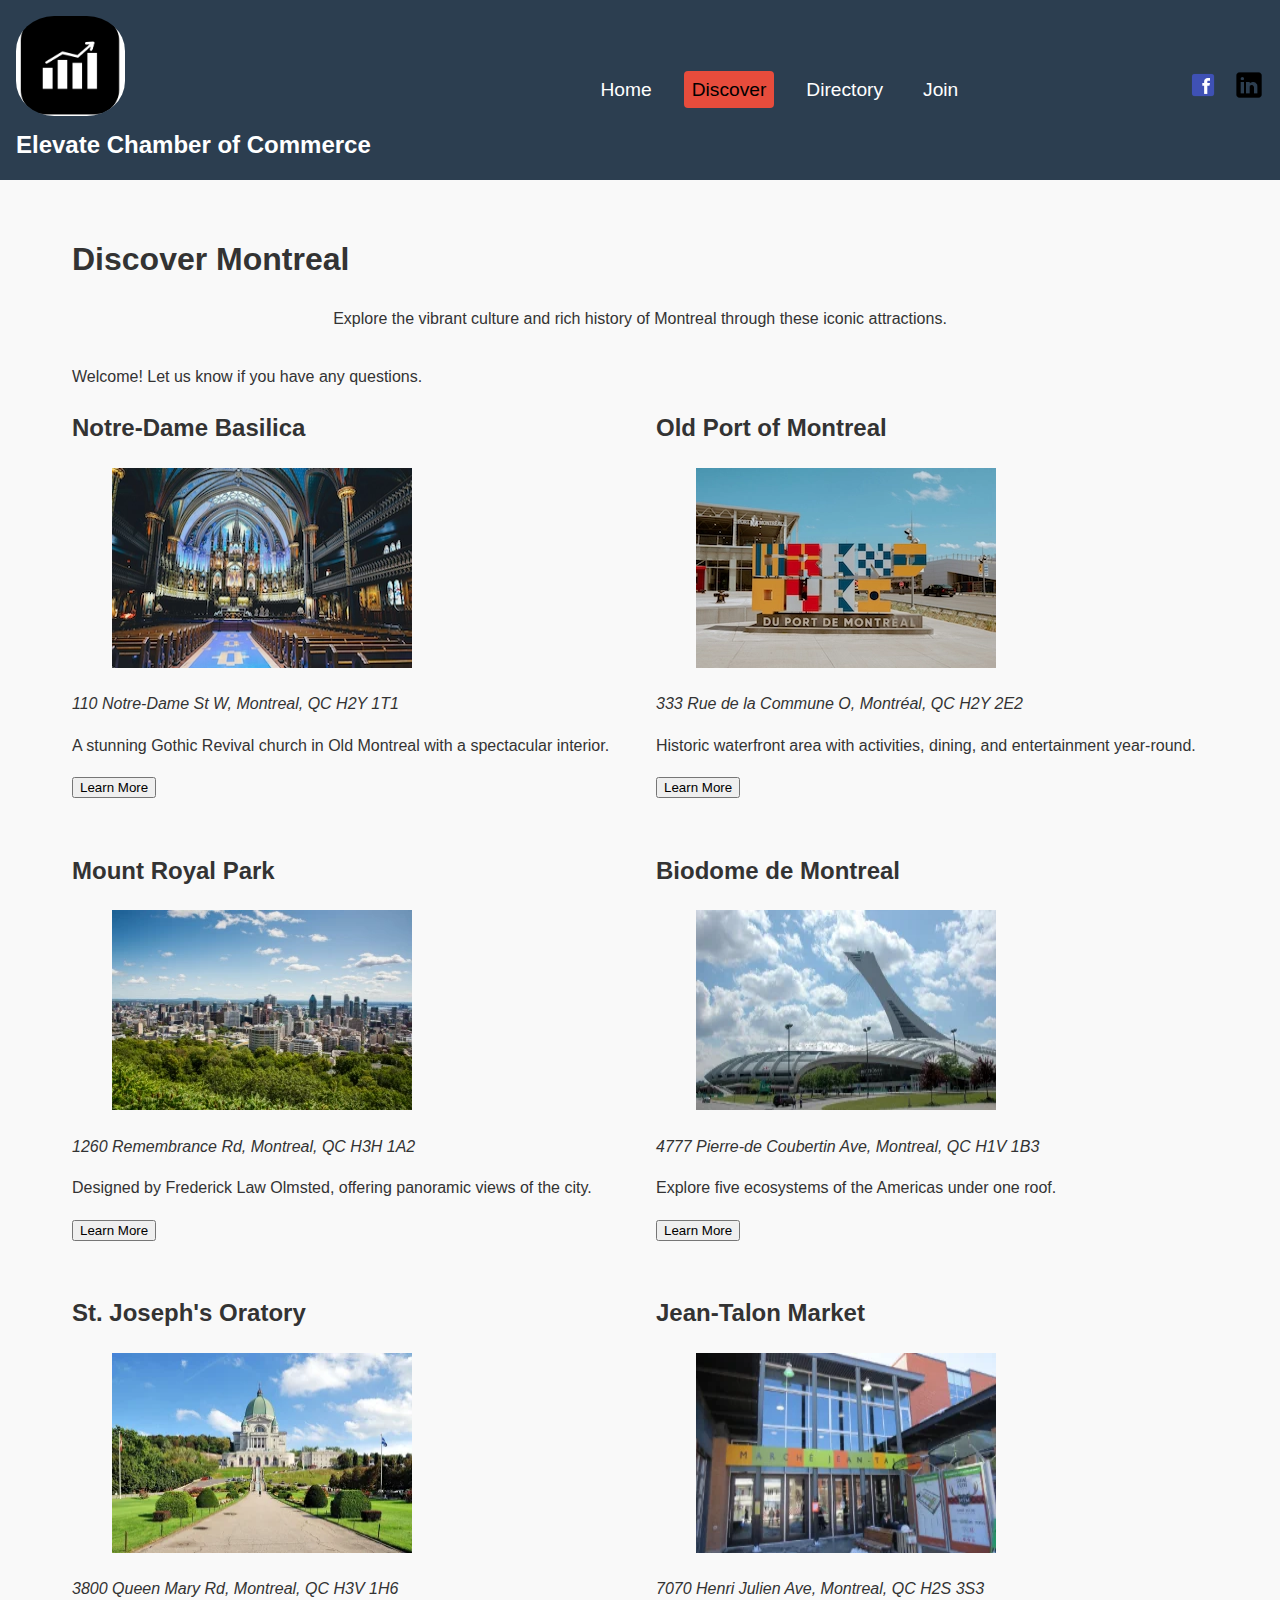
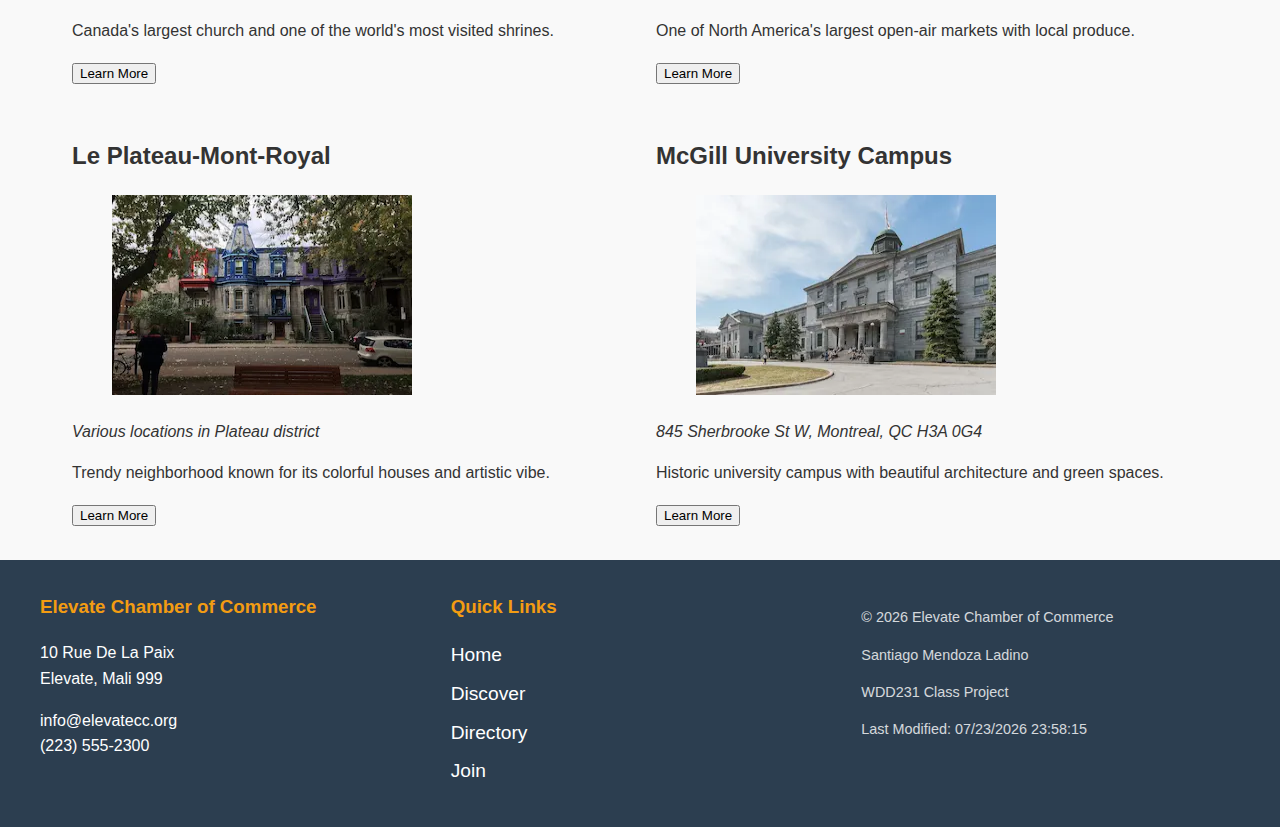
<file: chamber/discover.html>
<!DOCTYPE html>
<html lang="en">
<head>
    <meta charset="UTF-8">
    <meta name="viewport" content="width=device-width, initial-scale=1.0">
    <title>Elevate Chamber of Commerce - Discover Montreal</title>
    <meta name="description" content="Discover the best attractions in Montreal through our comprehensive directory. Explore local businesses and organizations in Elevate.">
    <meta name="author" content="Santiago Mendoza Ladino">
    
    <meta property="og:title" content="Elevate Chamber of Commerce - Business Directory">
    <meta property="og:type" content="website">
    <meta property="og:image" content="https://santiago1707.github.io/wdd231/chamber/images/og-image.png">
    <meta property="og:url" content="https://santiago1707.github.io/wdd231/chamber/discover.html">
    <meta property="og:description" content="Discover local businesses and organizations in Elevate through our comprehensive directory">
    
    <link rel="icon" href="images/favicon.ico" type="image/x-icon">
    <link rel="apple-touch-icon" sizes="180x180" href="images/apple-touch-icon.png">
    <link rel="icon" type="image/png" sizes="32x32" href="images/favicon-32x32.png">
    <link rel="icon" type="image/png" sizes="16x16" href="images/favicon-16x16.png">
    <link rel="manifest" href="site.webmanifest">
    
    <link rel="stylesheet" href="styles/basediscover.css">
</head>
<body>
    <header>
        <div class="logo">
            <a href="index.html">
                <img src="images/logo1.png" alt="Elevate Chamber of Commerce Logo" width="100" height="100">
                <h1>Elevate Chamber of Commerce</h1>
            </a>
        </div>
        <nav>
            <button id="menu-button" aria-label="Navigation Menu">☰</button>
            <ul class="navigation">
                <li><a href="index.html">Home</a></li>
                <li class="active"><a href="discover.html">Discover</a></li>
                <li><a href="directory.html">Directory</a></li>
                <li><a href="join.html">Join</a></li>
            </ul>
        </nav>
        <div class="social-media">
            <a href="https://www.facebook.com" aria-label="Facebook" target="_blank" rel="noopener noreferrer"><img src="images/facebook-icon.png" alt="Facebook" width="30"></a>
            <a href="https://www.linkedin.com" aria-label="LinkedIn" target="_blank" rel="noopener noreferrer"><img src="images/linkedin-icon.png" alt="LinkedIn" width="30"></a>
        </div>
    </header>

    <main class="discover-grid">
        <h1>Discover Montreal</h1>
        <p class="intro">Explore the vibrant culture and rich history of Montreal through these iconic attractions.</p>
        
        <aside class="visitor-message">
            <div id="visit-message"></div>
        </aside>

        <div class="cards-container">
            </div>
    </main>

    <footer>
        <div class="footer-content">
            <div class="contact-info">
                <h3>Elevate Chamber of Commerce</h3>
                <p>10 Rue De La Paix<br>Elevate, Mali 999</p>
                <p>info@elevatecc.org<br>(223) 555-2300</p>
            </div>
            
            <div class="quick-links">
                <h3>Quick Links</h3>
                <ul>
                    <li><a href="index.html">Home</a></li>
                    <li><a href="discover.html">Discover</a></li>
                    <li><a href="directory.html">Directory</a></li>
                    <li><a href="join.html">Join</a></li>
                </ul>
            </div>
            
            <div class="credits">
                <p>&copy; <span id="current-year"></span> Elevate Chamber of Commerce</p>
                <p>Santiago Mendoza Ladino</p>
                <p>WDD231 Class Project</p>
                <p>Last Modified: <span id="last-modified"></span></p>
            </div>
        </div>
    </footer>

    <script src="scripts/discover.js"></script>
    <script>
    // Common functions for all pages
    document.addEventListener('DOMContentLoaded', function() {
        // Set current year in footer
        document.getElementById('current-year').textContent = new Date().getFullYear();
        
        // Set last modified date
        document.getElementById('last-modified').textContent = document.lastModified;
        
        // Mobile menu functionality
        const menuButton = document.getElementById('menu-button');
        const navigation = document.querySelector('.navigation');
        
        menuButton.addEventListener('click', function() {
            navigation.classList.toggle('open');
            // Optional: ARIA attribute for accessibility
            const isOpen = navigation.classList.contains('open');
            menuButton.setAttribute('aria-expanded', isOpen);
        });
    });
    </script>
</body>
</html>
</file>
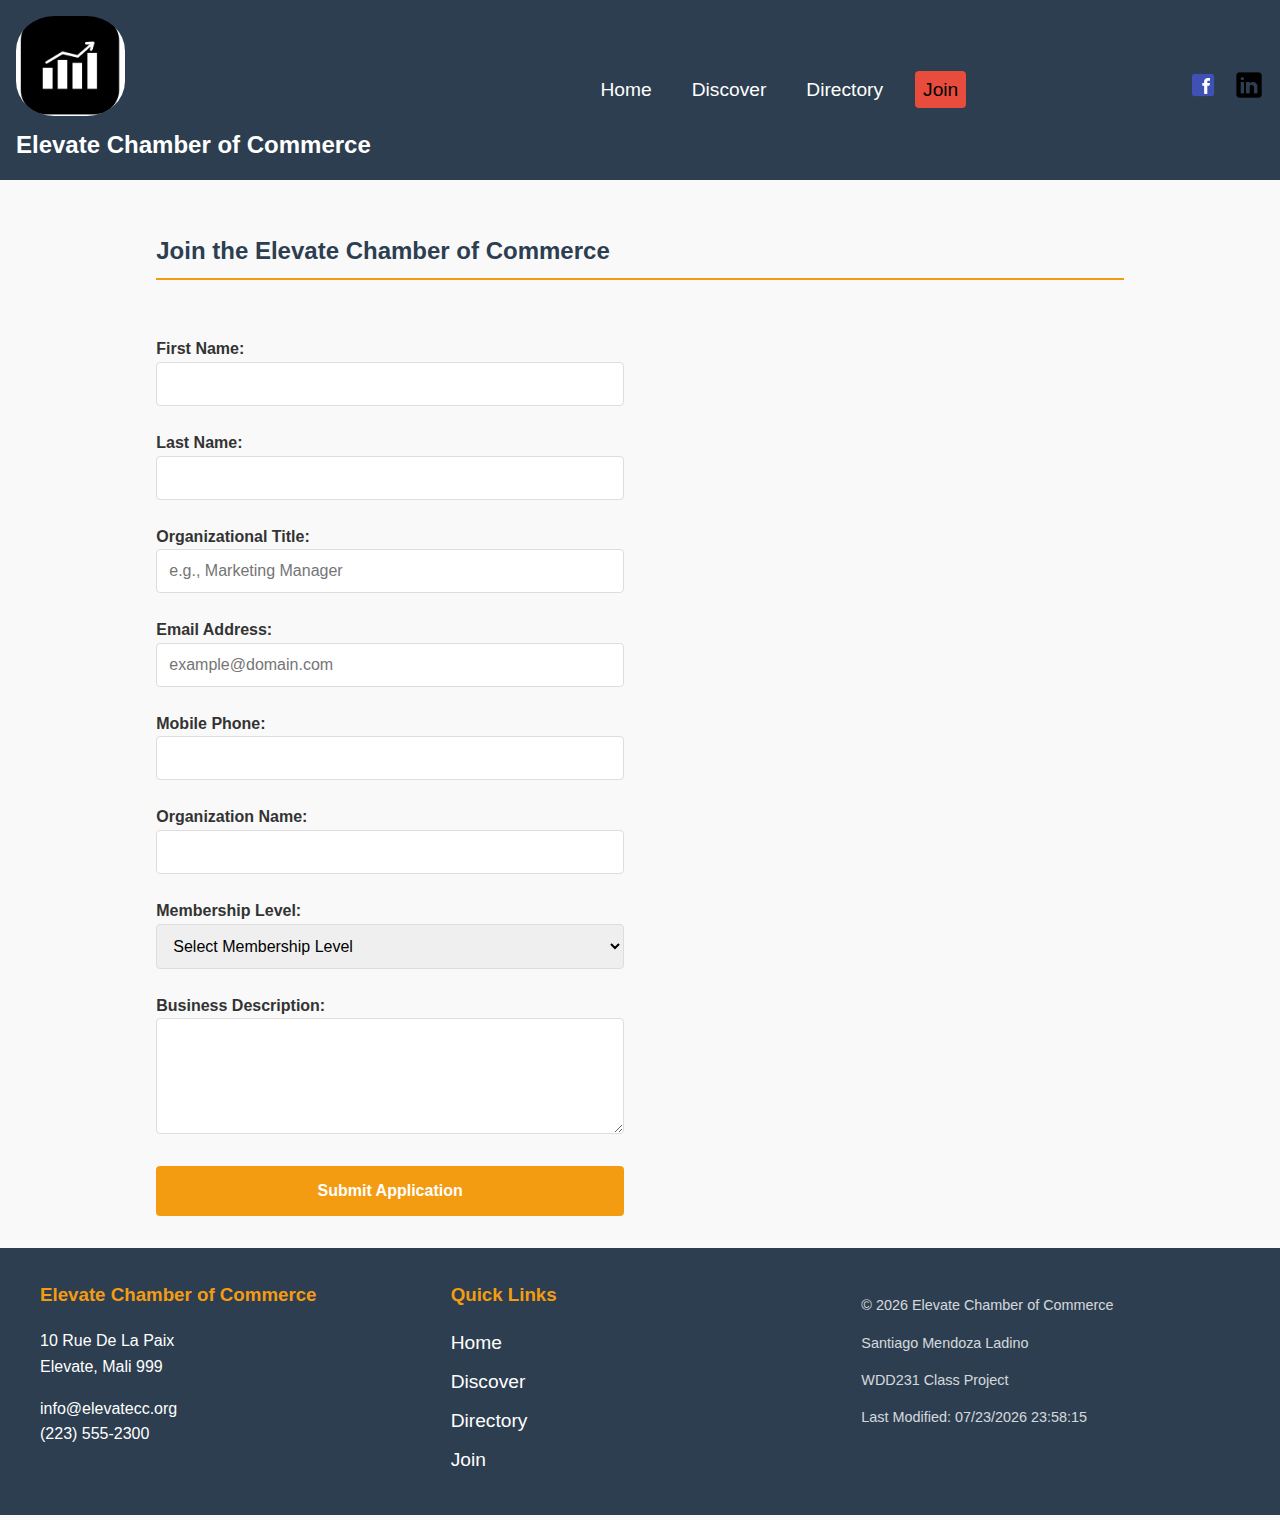
<file: chamber/join.html>
<!DOCTYPE html>
<html lang="en">
<head>
    <meta charset="UTF-8">
    <meta name="viewport" content="width=device-width, initial-scale=1.0">
    <meta name="description" content="Directory of local businesses and organizations in Elevate - Elevate Chamber of Commerce">
    <meta name="author" content="Santiago Mendoza Ladino">
    
    <!-- Facebook Meta Tags -->
    <meta property="og:title" content="Elevate Chamber of Commerce - Business Directory">
    <meta property="og:description" content="Discover local businesses and organizations in Elevate through our comprehensive directory">
    <meta property="og:image" content="https://santiago1707.github.io/wdd231/chamber/index.html">
    <meta property="og:url" content="https://santiago1707.github.io/wdd231/chamber/index.html">
    <meta property="og:type" content="website">
    
    <link rel="icon" href="images/favicon.ico" type="image/x-icon">
    <link rel="apple-touch-icon" sizes="180x180" href="images/apple-touch-icon.png">
    <link rel="icon" type="image/png" sizes="32x32" href="images/favicon-32x32.png">
    <link rel="icon" type="image/png" sizes="16x16" href="images/favicon-16x16.png">
    <link rel="manifest" href="site.webmanifest">
    
    <title>Elevate Chamber of Commerce - Business Directory</title>
    <link rel="stylesheet" href="styles/basej.css">
    <link rel="stylesheet" href="styles/largej.css">
</head>
<body>
    <header>
        <div class="logo">
            <a href="index.html">
                <img src="images/logo1.png" alt="Elevate Chamber of Commerce Logo" width="100">
                <h1>Elevate Chamber of Commerce</h1>
            </a>
        </div>
        <nav>
            <button id="menu-button" aria-label="Navigation Menu">☰</button>
            <ul class="navigation">
                <li><a href="index.html">Home</a></li>
                <li><a href="discover.html">Discover</a></li>
                <li><a href="directory.html">Directory</a></li>
                <li class="active"><a href="join.html">Join</a></li>
            </ul>
        </nav>
        <div class="social-media">
            <a href="https://www.facebook.com" aria-label="Facebook"><img src="images/facebook-icon.png" alt="Facebook" width="30"></a>
            <a href="https://www.linkedin.com" aria-label="LinkedIn"><img src="images/linkedin-icon.png" alt="LinkedIn" width="30"></a>
        </div>
    </header>

    <main>
        <h2>Join the Elevate Chamber of Commerce</h2>
<form method="get" action="thankyou.html">
    
    <label>
        First Name:
        <input type="text" name="firstName" title="First Name" required autocomplete="given-name">
    </label>

    <label>
        Last Name:
        <input type="text" name="lastName" title="Last Name" required autocomplete="family-name">
    </label>

    <label>
        Organizational Title:
        <input type="text" name="orgTitle" title="Organizational Title" autocomplete="organization-title" pattern="[A-Za-z\s\-]{7,}" placeholder="e.g., Marketing Manager">
    </label>

    <label>
        Email Address:
        <input type="email" name="email" title="Email Address" required autocomplete="email" placeholder="example@domain.com">
    </label>

    <label>
        Mobile Phone:
        <input type="tel" name="phone" title="Mobile Phone Number" required autocomplete="tel">
    </label>

    <label>
        Organization Name:
        <input type="text" name="organization" title="Organization Name" required autocomplete="organization">
    </label>

    <label>
        Membership Level:
        <select name="membershipLevel" title="Membership Level" required>
            <option value="" disabled selected>Select Membership Level</option>
            <option value="NP">NP Membership (Non-Profit - Free)</option>
            <option value="Bronze">Bronze Membership</option>
            <option value="Silver">Silver Membership</option>
            <option value="Gold">Gold Membership</option>
        </select>
    </label>

    <label>
        Business Description:
        <textarea name="description" title="Business or Organization Description" rows="5"></textarea>
    </label>

    <input type="hidden" name="timestamp" id="timestamp">

    <input type="submit" value="Submit Application">
</form>

<section class="membership-container">
    <div class="membership-cards">
        <div class="card" tabindex="0">
            <h3>NP Membership</h3>
            <p>Perfect for non-profit organizations. No fee required.</p>
            <button onclick="openModal('modal-np')" aria-label="More about NP Membership">Learn More</button>
        </div>

        <div class="card" tabindex="0">
            <h3>Bronze Membership</h3>
            <p>Basic benefits and entry-level exposure opportunities.</p>
            <button onclick="openModal('modal-bronze')" aria-label="More about Bronze Membership">Learn More</button>
        </div>

        <div class="card" tabindex="0">
            <h3>Silver Membership</h3>
            <p>Includes event discounts and spotlight advertising.</p>
            <button onclick="openModal('modal-silver')" aria-label="More about Silver Membership">Learn More</button>
        </div>

        <div class="card" tabindex="0">
            <h3>Gold Membership</h3>
            <p>Top-tier benefits with premium visibility and training access.</p>
            <button onclick="openModal('modal-gold')" aria-label="More about Gold Membership">Learn More</button>
        </div>
    </div>
</section>

<div class="modal" id="modal-np" role="dialog" aria-modal="true" aria-labelledby="np-title">
    <div class="modal-content">
        <h2 id="np-title">NP Membership Benefits</h2>
        <ul>
            <li>No fee</li>
            <li>Access to community events</li>
            <li>Basic directory listing</li>
        </ul>
        <button onclick="closeModal('modal-np')" aria-label="Close NP Modal">Close</button>
    </div>
</div>

<div class="modal" id="modal-bronze" role="dialog" aria-modal="true" aria-labelledby="bronze-title">
    <div class="modal-content">
        <h2 id="bronze-title">Bronze Membership Benefits</h2>
        <ul>
            <li>All NP benefits</li>
            <li>Event invitations</li>
            <li>Newsletter inclusion</li>
        </ul>
        <button onclick="closeModal('modal-bronze')" aria-label="Close Bronze Modal">Close</button>
    </div>
</div>

<div class="modal" id="modal-silver" role="dialog" aria-modal="true" aria-labelledby="silver-title">
    <div class="modal-content">
        <h2 id="silver-title">Silver Membership Benefits</h2>
        <ul>
            <li>All Bronze benefits</li>
            <li>Discounted event fees</li>
            <li>Homepage spotlight</li>
        </ul>
        <button onclick="closeModal('modal-silver')" aria-label="Close Silver Modal">Close</button>
    </div>
</div>

<div class="modal" id="modal-gold" role="dialog" aria-modal="true" aria-labelledby="gold-title">
    <div class="modal-content">
        <h2 id="gold-title">Gold Membership Benefits</h2>
        <ul>
            <li>All Silver benefits</li>
            <li>Priority event access</li>
            <li>Free training workshops</li>
        </ul>
        <button onclick="closeModal('modal-gold')" aria-label="Close Gold Modal">Close</button>
    </div>
</div>


<script>
    // Add timestamp when the page loads
    document.addEventListener("DOMContentLoaded", () => {
        const now = new Date().toISOString();
        document.getElementById("timestamp").value = now;
    });
</script>
    </main>

    <footer>
        <div class="footer-content">
            <div class="contact-info">
                <h3>Elevate Chamber of Commerce</h3>
                <p>10 Rue De La Paix<br>Elevate, Mali 999</p>
                <p>info@elevatecc.org<br>(223) 555-2300</p>
            </div>
            
            <div class="quick-links">
                <h3>Quick Links</h3>
                <ul>
                    <li><a href="/index.html">Home</a></li>
                    <li><a href="discover.html">Discover</a></li>
                    <li><a href="directory.html">Directory</a></li>
                    <li><a href="join.html">Join</a></li>
                </ul>
            </div>
            
            <div class="credits">
                <p>© <span id="current-year"></span> Elevate Chamber of Commerce</p>
                <p>Santiago Mendoza Ladino</p>
                <p>WDD231 Class Project</p>
                <p>Last Modified: <span id="last-modified"></span></p>
            </div>
        </div>
    </footer>

    <script src="scripts/directory.js"></script>
    <script src="scripts/common.js"></script>
    <script>
        // Common functions for all pages
        document.addEventListener('DOMContentLoaded', function() {
            // Update year in footer
            document.getElementById('current-year').textContent = new Date().getFullYear();
            
            // Update last modified date
            document.getElementById('last-modified').textContent = document.lastModified;
            
            // Mobile menu functionality
            const menuButton = document.getElementById('menu-button');
            const navigation = document.querySelector('.navigation');
            
            menuButton.addEventListener('click', function() {
                navigation.classList.toggle('open');
            });
        });
    </script>
</body>

</html>
</file>
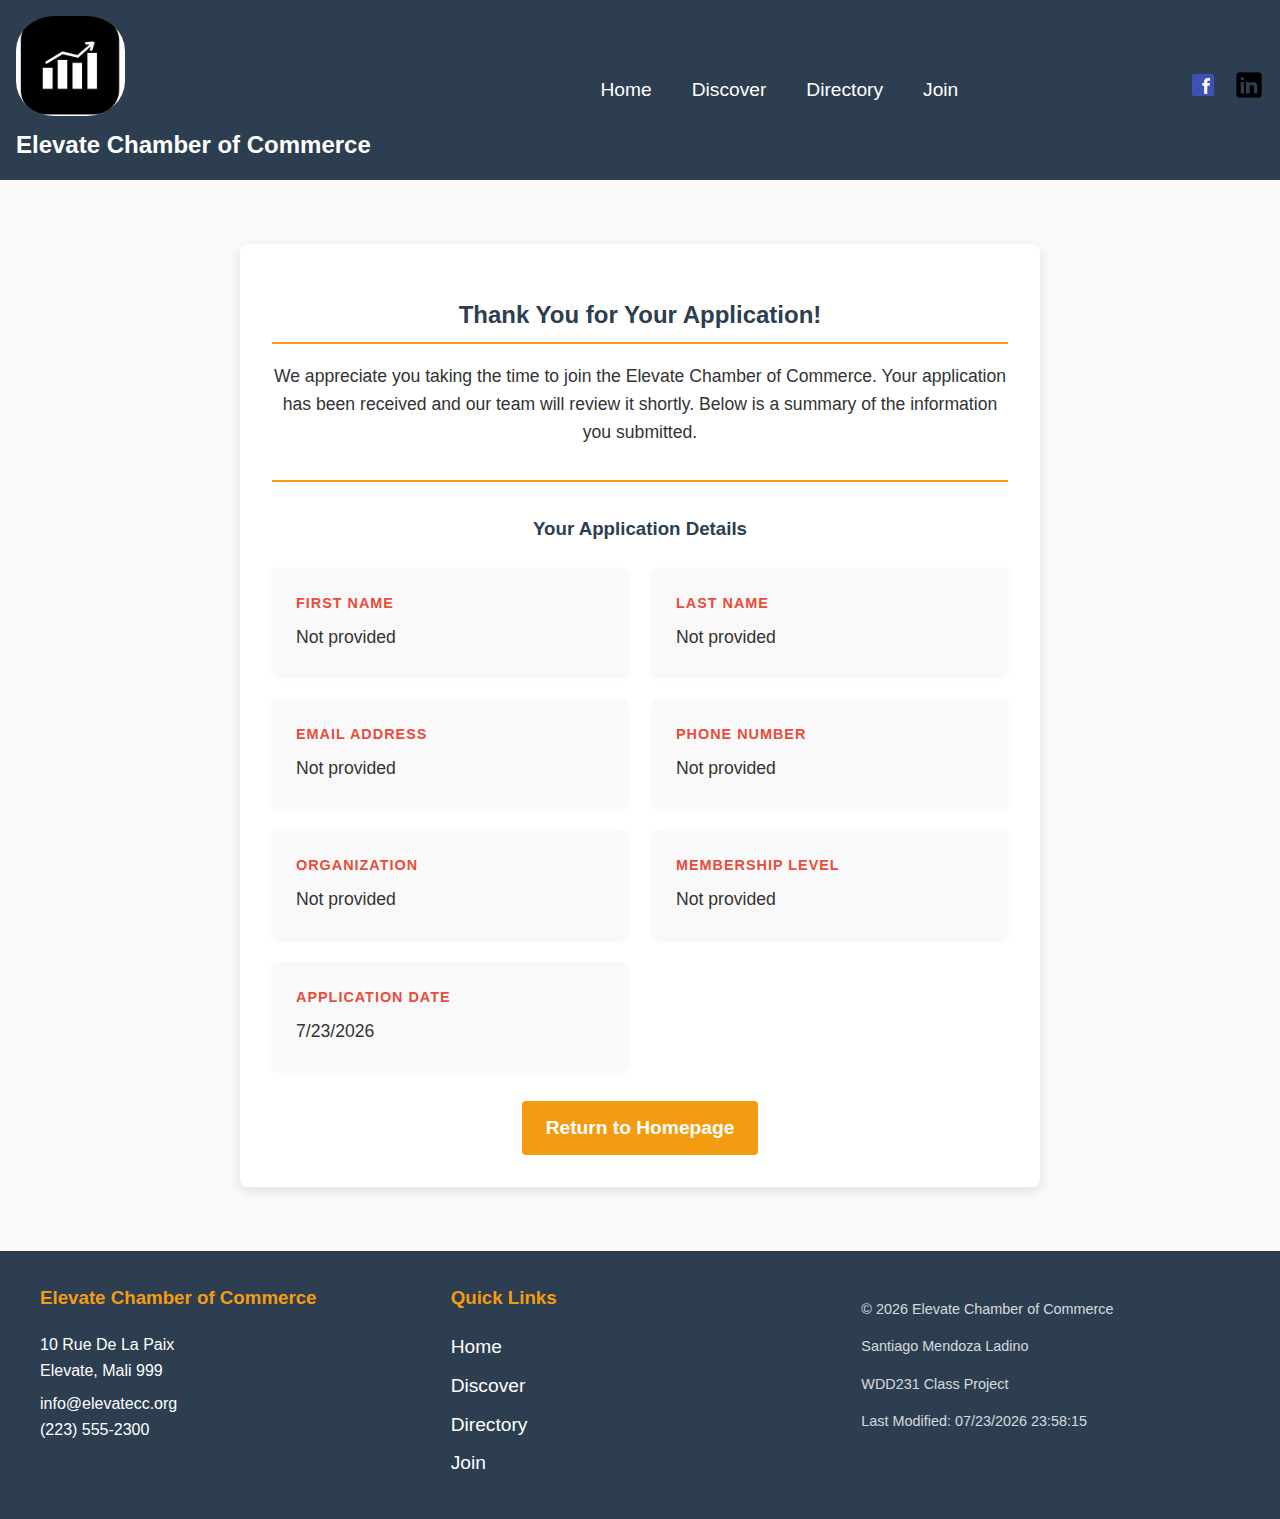
<file: chamber/thankyou.html>
<!DOCTYPE html>
<html lang="en">
<head>
    <meta charset="UTF-8">
    <meta name="viewport" content="width=device-width, initial-scale=1.0">
    <meta name="description" content="Thank you for joining the Elevate Chamber of Commerce">
    <meta name="author" content="Santiago Mendoza Ladino">
    
    <!-- Facebook Meta Tags -->
    <meta property="og:title" content="Thank You - Elevate Chamber of Commerce">
    <meta property="og:description" content="Thank you for your membership application">
    <meta property="og:image" content="https://yourdomain.com/images/Elevate-social-share.jpg">
    <meta property="og:url" content="https://yourdomain.com/thankyou.html">
    <meta property="og:type" content="website">
    
    <!-- Favicon -->
    <link rel="icon" href="/chamber/images/favicon.ico" type="image/x-icon">
    <link rel="apple-touch-icon" sizes="180x180" href="apple-touch-icon.png">
    <link rel="icon" type="image/png" sizes="32x32" href="favicon-32x32.png">
    <link rel="icon" type="image/png" sizes="16x16" href="favicon-16x16.png">
    <link rel="manifest" href="site.webmanifest">
    
    <title>Thank You - Elevate Chamber of Commerce</title>
    <link rel="stylesheet" href="styles/base.css">
    <link rel="stylesheet" href="styles/larger.css">
    <style>
        /* Base CSS (styles.css) */
:root {
--primary-color: #2c3e50;
/* Dark blue */
--secondary-color: #e74c3c;
/* Red */
--accent-color: #f39c12;
/* Orange */
--background-color: #f9f9f9;
--text-color: #333;
--light-text: #fff;
--border-color: #ddd;
--card-shadow: 0 4px 8px rgba(0, 0, 0, 0.1);
}

* {
box-sizing: border-box;
}

body {
font-family: 'Roboto', Arial, sans-serif;
line-height: 1.6;
color: var(--text-color);
background-color: var(--background-color);
margin: 0;
padding: 0;
min-height: 100vh;
display: flex;
flex-direction: column;
}

a {
text-decoration: none;
color: white;
font-size: larger;
}

/* Header Styles */
header {
background-color: var(--primary-color);
color: var(--light-text);
padding: 1rem;
display: flex;
justify-content: space-between;
align-items: center;
flex-wrap: wrap;
}

.logo {
display: flex;
align-items: center;
gap: 1rem;
}

.logo img {
height: 100px;
width: auto;
border-radius: 35%;
}

.logo h1 {
margin: 0;
font-size: 1.5rem;
color: var(--light-text);
}

/* Navigation */
nav {
display: flex;
align-items: center;
}

#menu-button {
background: none;
border: none;
color: var(--light-text);
font-size: 1.5rem;
cursor: pointer;
display: none;
}

.navigation {
display: flex;
list-style: none;
margin: 0;
padding: 0;
gap: 1.5rem;
}

.navigation a {
color: var(--light-text);
padding: 0.5rem;
border-radius: 4px;
transition: background-color 0.3s;
}

.navigation a:hover,
.navigation .active a {
background-color: var(--secondary-color);
color: black;
}

.social-media {
display: flex;
gap: 1rem;
}

.social-media img {
width: 30px;
height: 30px;
}
/* Thank You Page Specific Styles */
.thank-you-container {
max-width: 800px;
margin: 2rem auto;
padding: 2rem;
background-color: white;
border-radius: 8px;
box-shadow: 0 4px 12px rgba(0,0,0,0.1);
animation: fadeIn 0.6s ease-out;
}

.confirmation-message {
text-align: center;
margin-bottom: 2rem;
padding-bottom: 1rem;
border-bottom: 2px solid var(--accent-color);
}

.confirmation-message h2 {
color: var(--primary-color);
margin-bottom: 1rem;
}

.confirmation-message p {
font-size: 1.1rem;
line-height: 1.6;
}

.submitted-info {
margin-top: 2rem;
}

.submitted-info h3 {
color: var(--primary-color);
margin-bottom: 1.5rem;
text-align: center;
}

.info-grid {
display: grid;
grid-template-columns: repeat(auto-fit, minmax(250px, 1fr));
gap: 1.5rem;
}

.info-card {
background-color: var(--background-color);
padding: 1.5rem;
border-radius: 6px;
box-shadow: 0 2px 6px rgba(0,0,0,0.05);
transition: transform 0.3s ease;
}

.info-card:hover {
transform: translateY(-5px);
}

.info-card h4 {
color: var(--secondary-color);
margin-top: 0;
margin-bottom: 0.5rem;
font-size: 0.9rem;
text-transform: uppercase;
letter-spacing: 1px;
}

.info-card p {
margin: 0;
font-size: 1.1rem;
color: var(--text-color);
word-break: break-word;
}

.home-button {
display: block;
width: fit-content;
margin: 2rem auto 0;
padding: 0.75rem 1.5rem;
background-color: var(--accent-color);
color: white;
text-decoration: none;
border-radius: 4px;
font-weight: bold;
text-align: center;
transition: background-color 0.3s ease;
}

.home-button:hover {
background-color: var(--secondary-color);
}

@keyframes fadeIn {
from {
    opacity: 0;
    transform: translateY(20px);
}
to {
    opacity: 1;
    transform: translateY(0);
}
}

@media (max-width: 600px) {
.thank-you-container {
    padding: 1.5rem;
}

.info-grid {
    grid-template-columns: 1fr;
}
}

    /* Footer */
footer {
background-color: var(--primary-color);
color: var(--light-text);
padding: 2rem 1rem;
}

.footer-content {
max-width: 1200px;
margin: 0 auto;
display: grid;
grid-template-columns: repeat(auto-fit, minmax(250px, 1fr));
gap: 2rem;
}

.contact-info h3, .quick-links h3 {
margin-top: 0;
color: var(--accent-color);
}

.quick-links ul {
list-style: none;
padding: 0;
margin: 0;
}

.quick-links li {
margin-bottom: 0.5rem;
}

.quick-links a {
color: var(--light-text);
}

.quick-links a:hover {
text-decoration: underline;
}

.credits {
font-size: 0.9rem;
opacity: 0.8;
}

    </style>
</head>
<body>
    <header>
        <div class="logo">
            <a href="index.html">
                <img src="images/logo1.png" alt="Elevate Chamber of Commerce Logo" width="100">
                <h1>Elevate Chamber of Commerce</h1>
            </a>
        </div>
        <nav>
            <button id="menu-button" aria-label="Navigation Menu">☰</button>
            <ul class="navigation">
                <li><a href="index.html">Home</a></li>
                <li><a href="discover.html">Discover</a></li>
                <li><a href="directory.html">Directory</a></li>
                <li><a href="join.html">Join</a></li>
            </ul>
        </nav>
        <div class="social-media">
            <a href="https://www.facebook.com" aria-label="Facebook"><img src="images/facebook-icon.png" alt="Facebook" width="30"></a>
            <a href="https://www.linkedin.com" aria-label="LinkedIn"><img src="images/linkedin-icon.png" alt="LinkedIn" width="30"></a>
        </div>
    </header>

    <main>
        <div class="thank-you-container">
            <div class="confirmation-message">
                <h2>Thank You for Your Application!</h2>
                <p>We appreciate you taking the time to join the Elevate Chamber of Commerce. Your application has been received and our team will review it shortly. Below is a summary of the information you submitted.</p>
            </div>

            <div class="submitted-info">
                <h3>Your Application Details</h3>
                <div class="info-grid">
                    <div class="info-card">
                        <h4>First Name</h4>
                        <p id="displayFirstName"></p>
                    </div>
                    <div class="info-card">
                        <h4>Last Name</h4>
                        <p id="displayLastName"></p>
                    </div>
                    <div class="info-card">
                        <h4>Email Address</h4>
                        <p id="displayEmail"></p>
                    </div>
                    <div class="info-card">
                        <h4>Phone Number</h4>
                        <p id="displayPhone"></p>
                    </div>
                    <div class="info-card">
                        <h4>Organization</h4>
                        <p id="displayOrganization"></p>
                    </div>
                    <div class="info-card">
                        <h4>Membership Level</h4>
                        <p id="displayMembership"></p>
                    </div>
                    <div class="info-card">
                        <h4>Application Date</h4>
                        <p id="displayTimestamp"></p>
                    </div>
                </div>
            </div>

            <a href="index.html" class="home-button">Return to Homepage</a>
        </div>
    </main>

    <footer>
        <div class="footer-content">
            <div class="contact-info">
                <h3>Elevate Chamber of Commerce</h3>
                <p>10 Rue De La Paix<br>Elevate, Mali 999</p>
                <p>info@elevatecc.org<br>(223) 555-2300</p>
            </div>
            
            <div class="quick-links">
                <h3>Quick Links</h3>
                <ul>
                    <li><a href="/index.html">Home</a></li>
                    <li><a href="discover.html">Discover</a></li>
                    <li><a href="directory.html">Directory</a></li>
                    <li><a href="join.html">Join</a></li>
                </ul>
            </div>
            
            <div class="credits">
                <p>© <span id="current-year"></span> Elevate Chamber of Commerce</p>
                <p>Santiago Mendoza Ladino</p>
                <p>WDD231 Class Project</p>
                <p>Last Modified: <span id="last-modified"></span></p>
            </div>
        </div>
    </footer>

    <script>
        // Parse URL parameters and display submitted data
        document.addEventListener('DOMContentLoaded', function() {
            // Get URL parameters
            const urlParams = new URLSearchParams(window.location.search);
            
            // Display submitted values
            document.getElementById('displayFirstName').textContent = urlParams.get('firstName') || 'Not provided';
            document.getElementById('displayLastName').textContent = urlParams.get('lastName') || 'Not provided';
            document.getElementById('displayEmail').textContent = urlParams.get('email') || 'Not provided';
            document.getElementById('displayPhone').textContent = urlParams.get('phone') || 'Not provided';
            document.getElementById('displayOrganization').textContent = urlParams.get('organization') || 'Not provided';
            
            // Format membership level
            const membership = urlParams.get('membershipLevel');
            let membershipText = 'Not provided';
            if (membership) {
                switch(membership) {
                    case 'NP': membershipText = 'Non-Profit Membership'; break;
                    case 'Bronze': membershipText = 'Bronze Membership'; break;
                    case 'Silver': membershipText = 'Silver Membership'; break;
                    case 'Gold': membershipText = 'Gold Membership'; break;
                    default: membershipText = membership;
                }
            }
            document.getElementById('displayMembership').textContent = membershipText;
            
            // Format timestamp
            const timestamp = urlParams.get('timestamp');
            if (timestamp) {
                const date = new Date(timestamp);
                document.getElementById('displayTimestamp').textContent = date.toLocaleDateString('en-US', {
                    year: 'numeric',
                    month: 'long',
                    day: 'numeric',
                    hour: '2-digit',
                    minute: '2-digit'
                });
            } else {
                document.getElementById('displayTimestamp').textContent = new Date().toLocaleDateString();
            }
            
            // Update year in footer
            document.getElementById('current-year').textContent = new Date().getFullYear();
            
            // Update last modified date
            document.getElementById('last-modified').textContent = document.lastModified;
            
            // Mobile menu functionality
            const menuButton = document.getElementById('menu-button');
            const navigation = document.querySelector('.navigation');
            
            menuButton.addEventListener('click', function() {
                navigation.classList.toggle('open');
            });
        });
    </script>
</body>
</html>
</file>
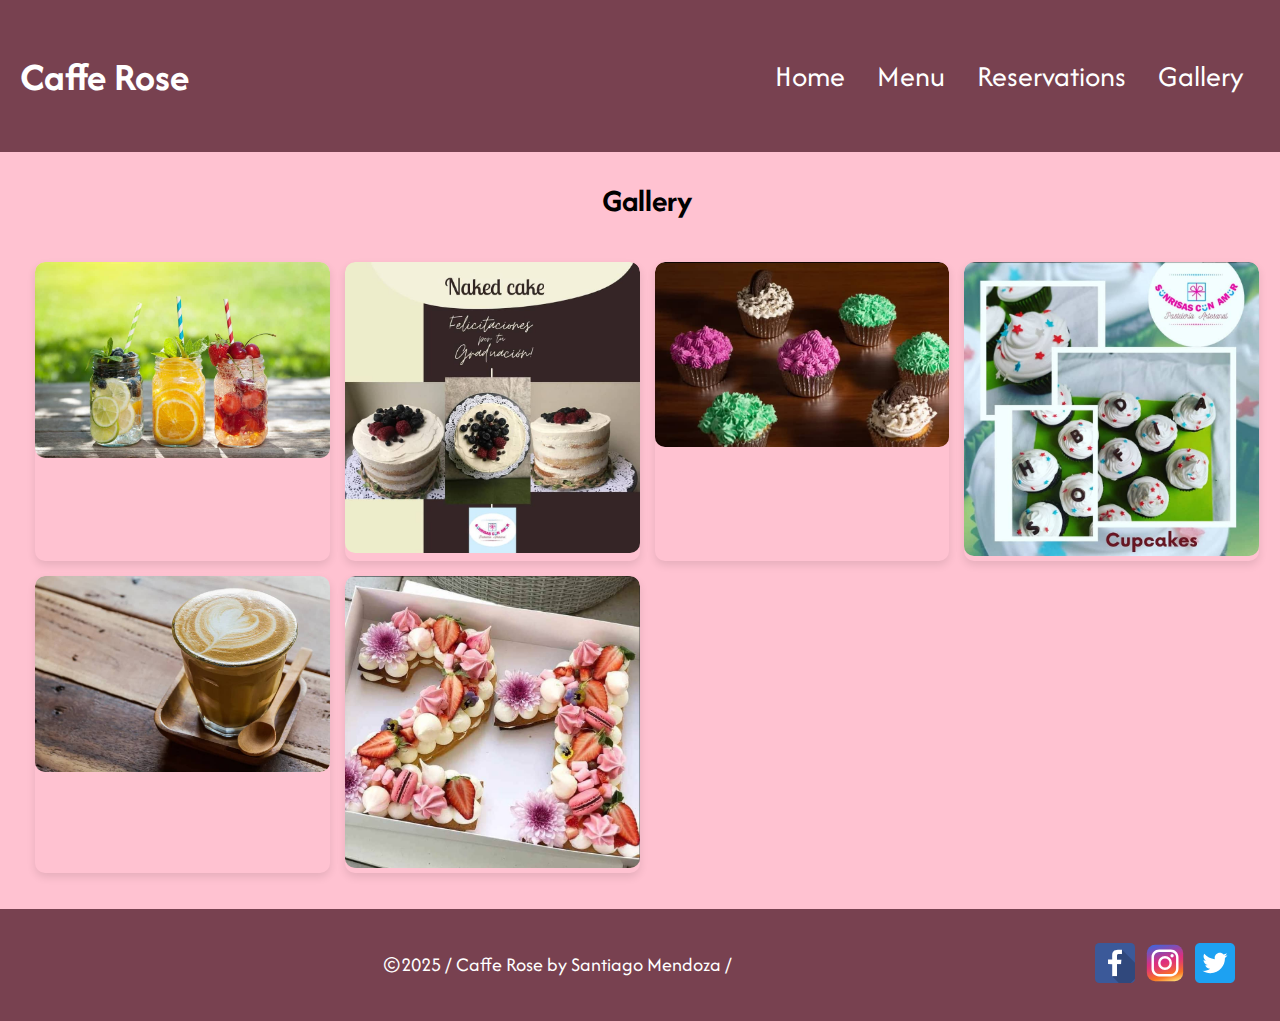
<file: project/gallery.html>
<!DOCTYPE html>
<html lang="en">

<head>
    <meta charset="UTF-8">
    <link rel="stylesheet" type="text/css" href="caffe.css">
    <script src="caffe.js" defer></script>
    <link rel="preconnect" href="https://fonts.googleapis.com">
    <link rel="preconnect" href="https://fonts.gstatic.com" crossorigin>
    <link
        href="https://fonts.googleapis.com/css2?family=Afacad+Flux:wght@100..1000&family=Space+Grotesk:wght@300..700&display=swap"
        rel="stylesheet">
    <meta name="description" content="Descriptions of the website content.">
    <meta name="viewport" content="width=device-width, initial-scale=1.0">
    <meta name="author" content="Santiago Mendoza">
    <title>caffe-rose</title>
</head>

<body>
    <header>
        <h1>Caffe Rose</h1>
        <a id="menu"></a>
        <nav>
            <ul>
                <li><a href="home.html">Home</a></li>
                <li><a href="menu.html">Menu</a></li>
                <li><a href="reservations.html">Reservations</a></li>
                <li><a href="gallery.html">Gallery</a></li>
            </ul>
        </nav>
    </header>

    <main>
        <h2>Gallery</h2>
        <div class="gallery-container">
            <div class="gallery-item"><img src="images/RefreshingDrink.jpg" loading="lazy" alt="Refreshing Drink"></div>
            <div class="gallery-item"><img src="images/DeliciousDessert.jpg" loading="lazy" alt="Delicious Dessert"></div>
            <div class="gallery-item"><img src="images/FreshlyBaked.jpg" loading="lazy"  alt="Freshly Baked Goods"></div>
            <div class="gallery-item"><img src="images/TastyMeal.jpg" loading="lazy"  alt="Tasty Meal Combo"></div>
            <div class="gallery-item"><img src="images/HotCoffee.jpg" loading="lazy"  alt="Hot Coffee"></div>
            <div class="gallery-item"><img src="images/SweetPastries.jpg" loading="lazy"  alt="Sweet Pastries"></div>
        </div>
    </main>

    <footer>
        <p>&copy;2025 / Caffe Rose by Santiago Mendoza /</p>
        <div class="sociallinks">
            <a href="https://www.facebook.com">
                <img src="images/facebook.svg" loading="lazy" alt="Facebok" width="40">
            </a>
            <a href="https://instagram.com">
                <img src="images/instagram.svg" loading="lazy" alt="Instagram" width="40">
            </a>
            <a href="https://twitter.com">
                <img src="images/twitter.svg" loading="lazy" alt="Twitter" width="40">
            </a>
        </div>
    </footer>
</body>

</html>
</file>
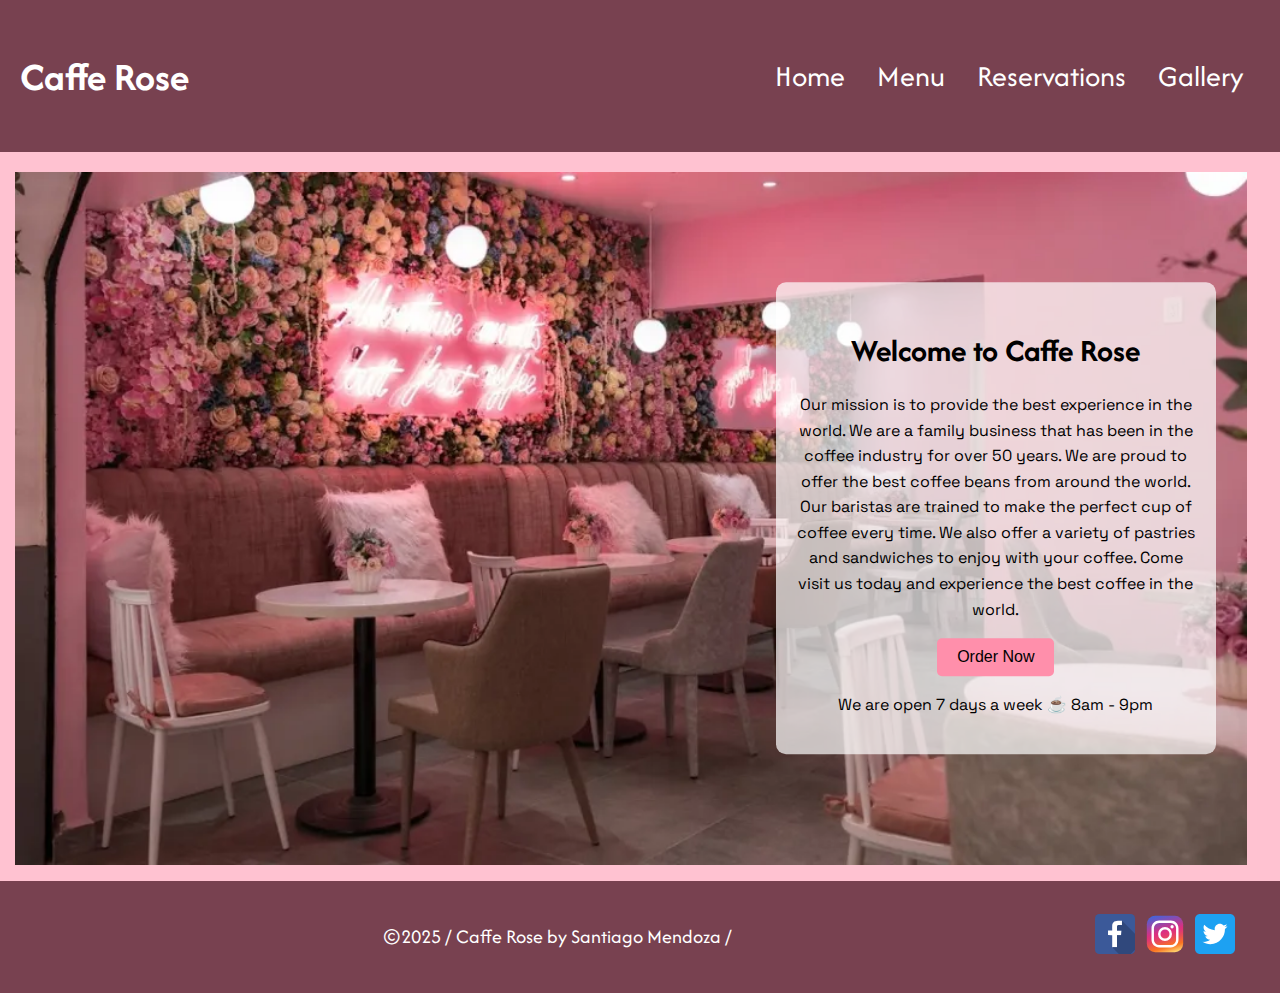
<file: project/home.html>
<!DOCTYPE html>
<html lang="en">

<head>
    <meta charset="UTF-8">
    <link rel="stylesheet" type="text/css" href="caffe.css">
    <script src="caffe.js" defer></script>
    <link rel="preconnect" href="https://fonts.googleapis.com">
    <link rel="preconnect" href="https://fonts.gstatic.com" crossorigin>
    <link
        href="https://fonts.googleapis.com/css2?family=Afacad+Flux:wght@100..1000&family=Space+Grotesk:wght@300..700&display=swap"
        rel="stylesheet">
    <meta name="description" content="Descriptions of the website content.">
    <meta name="viewport" content="width=device-width, initial-scale=1.0">
    <meta name="author" content="Santiago Mendoza">
    <title>caffe-rose</title>
</head>

<body>
    <header>
        <h1>Caffe Rose</h1>
        <a id="menu"></a>
        <nav>
            <ul>
                <li><a href="home.html">Home</a></li>
                <li><a href="menu.html">Menu</a></li>
                <li><a href="reservations.html">Reservations</a></li>
                <li><a href="gallery.html">Gallery</a></li>
            </ul>
        </nav>
    </header>

    <main>
        <div class="main-container">
            <img class="cafefondo" src="images/cafelarge.webp" loading="lazy" alt="cafelarge">
            <div class="text">
                <h2>Welcome to Caffe Rose</h2>
                <p>Our mission is to provide the best experience in the world. We are a family business that has
                    been
                    in the coffee industry for over 50 years. We are proud to offer the best coffee beans from
                    around the
                    world. Our baristas are trained to make the perfect cup of coffee every time. We also offer a
                    variety of
                    pastries and sandwiches to enjoy with your coffee. Come visit us today and experience the best
                    coffee in
                    the world.</p>
                <button class="boton" id="orderButton">Order Now</button>
                <!-- The Modal -->
                <div id="orderModal" class="modal">
                    <div class="modal-content">
                        <span class="close">&times;</span>
                        <h2>Place Your Order</h2>
                        <form id="orderForm">
                            <!-- Coffee selection -->
                            <label for="coffee">Choose your coffee:</label>
                            <select id="coffee" name="coffee">
                                <option value="espresso">Espresso</option>
                                <option value="latte">Latte</option>
                                <option value="cappuccino">Cappuccino</option>
                                <option value="americano">Americano</option>
                            </select>
                            <br>
                            <!-- Quantity input -->
                            <label for="quantity">Quantity:</label>
                            <input type="number" id="quantity" name="quantity" min="1" value="1">
                            <br>
                            <!-- Submit button -->
                            <button type="submit">Submit Order</button>
                        </form>
                    </div>
                </div>

                <p>We are open 7 days a week ☕ 8am - 9pm</p>
            </div>
        </div>
    </main>

    <footer>
        <p>&copy;2025 / Caffe Rose by Santiago Mendoza /</p>
        <div class="sociallinks">
            <a href="https://www.facebook.com">
                <img src="images/facebook.svg" loading="lazy" alt="Facebok" width="40">
            </a>
            <a href="https://instagram.com">
                <img src="images/instagram.svg" loading="lazy" alt="Instagram" width="40">
            </a>
            <a href="https://twitter.com">
                <img src="images/twitter.svg" loading="lazy" alt="Twitter" width="40">
            </a>
        </div>
    </footer>
</body>

</html>
</file>
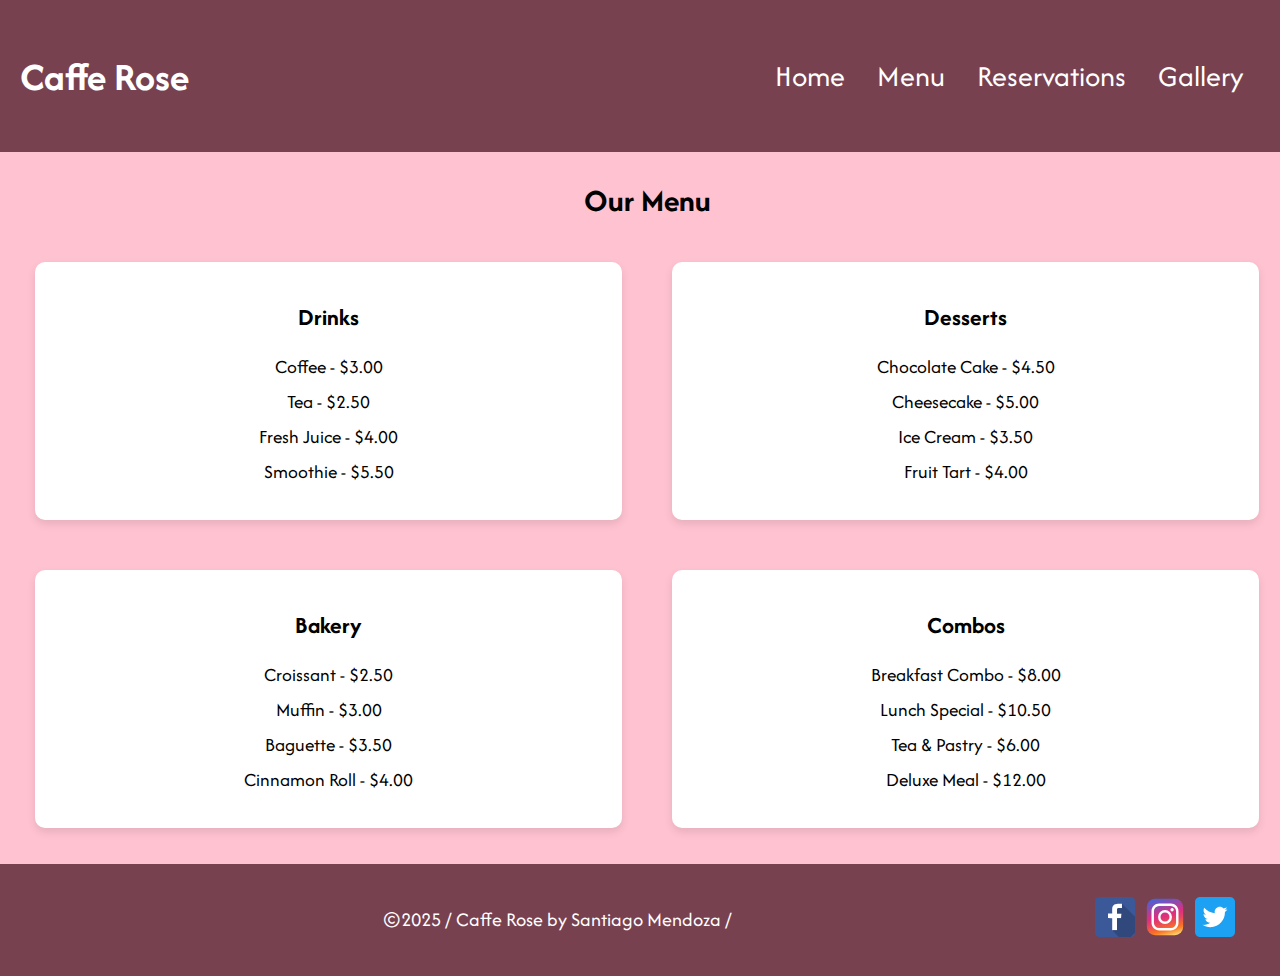
<file: project/menu.html>
<!DOCTYPE html>
<html lang="en">

<head>
    <meta charset="UTF-8">
    <link rel="stylesheet" type="text/css" href="caffe.css">
    <script src="caffe.js" defer></script>
    <link rel="preconnect" href="https://fonts.googleapis.com">
    <link rel="preconnect" href="https://fonts.gstatic.com" crossorigin>
    <link
        href="https://fonts.googleapis.com/css2?family=Afacad+Flux:wght@100..1000&family=Space+Grotesk:wght@300..700&display=swap"
        rel="stylesheet">
    <meta name="description" content="Descriptions of the website content.">
    <meta name="viewport" content="width=device-width, initial-scale=1.0">
    <meta name="author" content="Santiago Mendoza">
    <title>caffe-rose</title>
</head>

<body>
    <header>
        <h1>Caffe Rose</h1>
        <a id="menu"></a>
        <nav>
            <ul>
                <li><a href="home.html">Home</a></li>
                <li><a href="menu.html">Menu</a></li>
                <li><a href="reservations.html">Reservations</a></li>
                <li><a href="gallery.html">Gallery</a></li>
            </ul>
        </nav>
    </header>
    <main>
        <h2>Our Menu</h2>
        <div class="menu-container">
            <div class="menu-item">
                <h3>Drinks</h3>
                <ul>
                    <li>Coffee - $3.00</li>
                    <li>Tea - $2.50</li>
                    <li>Fresh Juice - $4.00</li>
                    <li>Smoothie - $5.50</li>
                </ul>
            </div>
            <div class="menu-item">
                <h3>Desserts</h3>
                <ul>
                    <li>Chocolate Cake - $4.50</li>
                    <li>Cheesecake - $5.00</li>
                    <li>Ice Cream - $3.50</li>
                    <li>Fruit Tart - $4.00</li>
                </ul>
            </div>
            <div class="menu-item">
                <h3>Bakery</h3>
                <ul>
                    <li>Croissant - $2.50</li>
                    <li>Muffin - $3.00</li>
                    <li>Baguette - $3.50</li>
                    <li>Cinnamon Roll - $4.00</li>
                </ul>
            </div>
            <div class="menu-item">
                <h3>Combos</h3>
                <ul>
                    <li>Breakfast Combo - $8.00</li>
                    <li>Lunch Special - $10.50</li>
                    <li>Tea & Pastry - $6.00</li>
                    <li>Deluxe Meal - $12.00</li>
                </ul>
            </div>
        </div>
    </main>

    <footer>
        <p>&copy;2025 / Caffe Rose by Santiago Mendoza /</p>
        <div class="sociallinks">
            <a href="https://www.facebook.com">
                <img src="images/facebook.svg" loading="lazy" alt="Facebok" width="40">
            </a>
            <a href="https://instagram.com">
                <img src="images/instagram.svg" loading="lazy" alt="Instagram" width="40">
            </a>
            <a href="https://twitter.com">
                <img src="images/twitter.svg" loading="lazy" alt="Twitter" width="40">
            </a>
        </div>
    </footer>
</body>

</html>
</file>
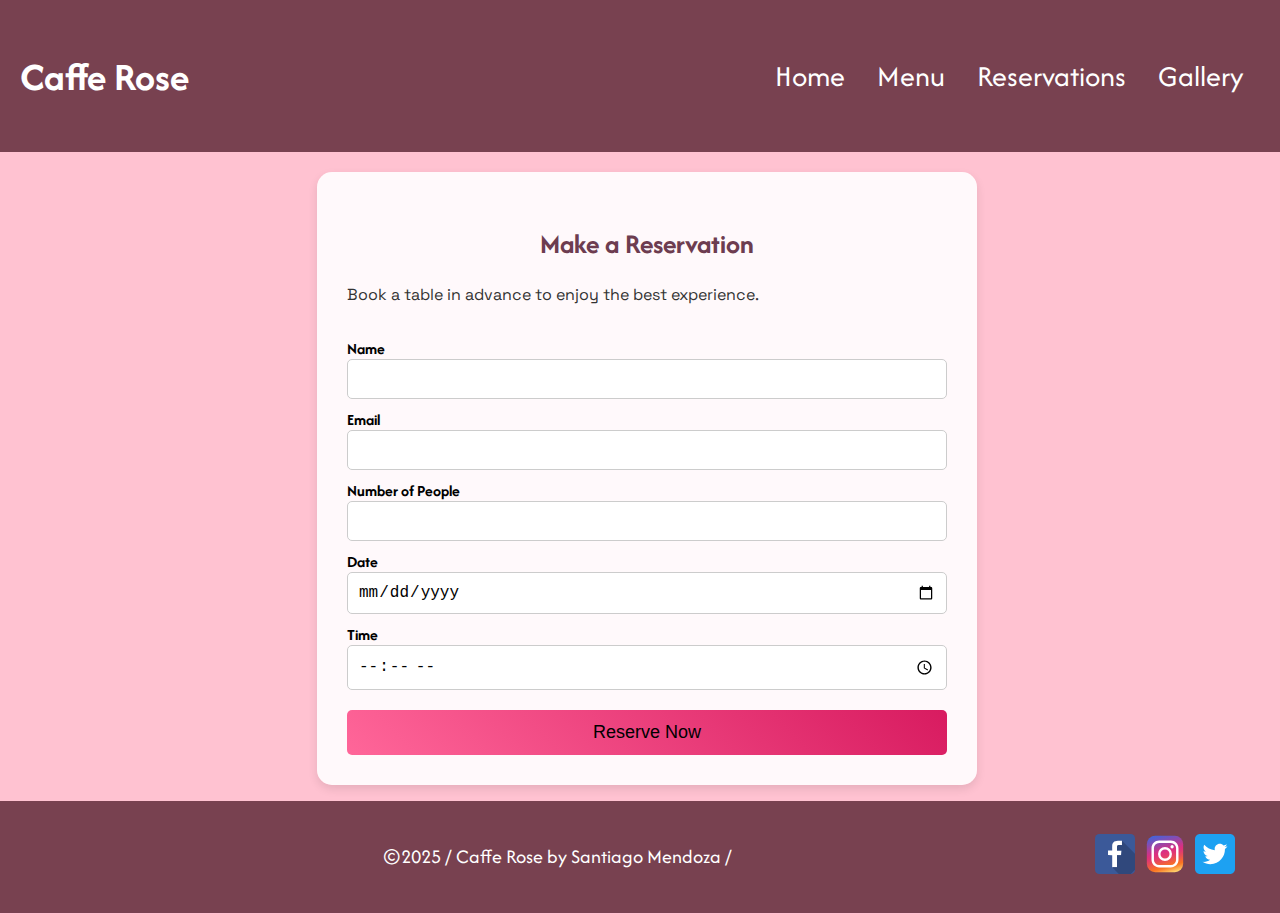
<file: project/reservations.html>
<!DOCTYPE html>
<html lang="en">

<head>
    <meta charset="UTF-8">
    <link rel="stylesheet" type="text/css" href="caffe.css">
    <script src="caffe.js" defer></script>
    <link rel="preconnect" href="https://fonts.googleapis.com">
    <link rel="preconnect" href="https://fonts.gstatic.com" crossorigin>
    <link
        href="https://fonts.googleapis.com/css2?family=Afacad+Flux:wght@100..1000&family=Space+Grotesk:wght@300..700&display=swap"
        rel="stylesheet">
    <meta name="description" content="Descriptions of the website content.">
    <meta name="viewport" content="width=device-width, initial-scale=1.0">
    <meta name="author" content="Santiago Mendoza">
    <title>caffe-rose</title>
</head>

<body>
    <header>
        <h1>Caffe Rose</h1>
        <a id="menu"></a>
        <nav>
            <ul>
                <li><a href="home.html">Home</a></li>
                <li><a href="menu.html">Menu</a></li>
                <li><a href="reservations.html">Reservations</a></li>
                <li><a href="gallery.html">Gallery</a></li>
            </ul>
        </nav>
    </header>

    <main>
        <div class="reservation-container">
            <h2 class="section-title">Make a Reservation</h2>
            <p class="section-subtitle">Book a table in advance to enjoy the best experience.</p>
            <form id="reservation-form" class="reservation-form">
                <label for="name">Name</label>
                <input type="text" id="name" name="name" required>

                <label for="email">Email</label>
                <input type="email" id="email" name="email" required>

                <label for="people">Number of People</label>
                <input type="number" id="people" name="people" min="1" required>

                <label for="date">Date</label>
                <input type="date" id="date" name="date" required>

                <label for="time">Time</label>
                <input type="time" id="time" name="time" required>

                <button type="submit" class="reserve-btn">Reserve Now</button>
            </form>
            <p id="confirmation-message" class="confirmation-message" style="display: none;">Your reservation
                has been submitted!</p>
        </div>
        <script>
            document.getElementById("reservation-form").addEventListener("submit", function (event) {
                event.preventDefault();
                document.getElementById("confirmation-message").style.display = "block";
            });
        </script>

    </main>

    <footer>
        <p>&copy;2025 / Caffe Rose by Santiago Mendoza /</p>
        <div class="sociallinks">
            <a href="https://www.facebook.com">
                <img src="images/facebook.svg" loading="lazy" alt="Facebok" width="40">
            </a>
            <a href="https://instagram.com">
                <img src="images/instagram.svg" loading="lazy" alt="Instagram" width="40">
            </a>
            <a href="https://twitter.com">
                <img src="images/twitter.svg" loading="lazy" alt="Twitter" width="40">
            </a>
        </div>
    </footer>
</body>

</html>
</file>
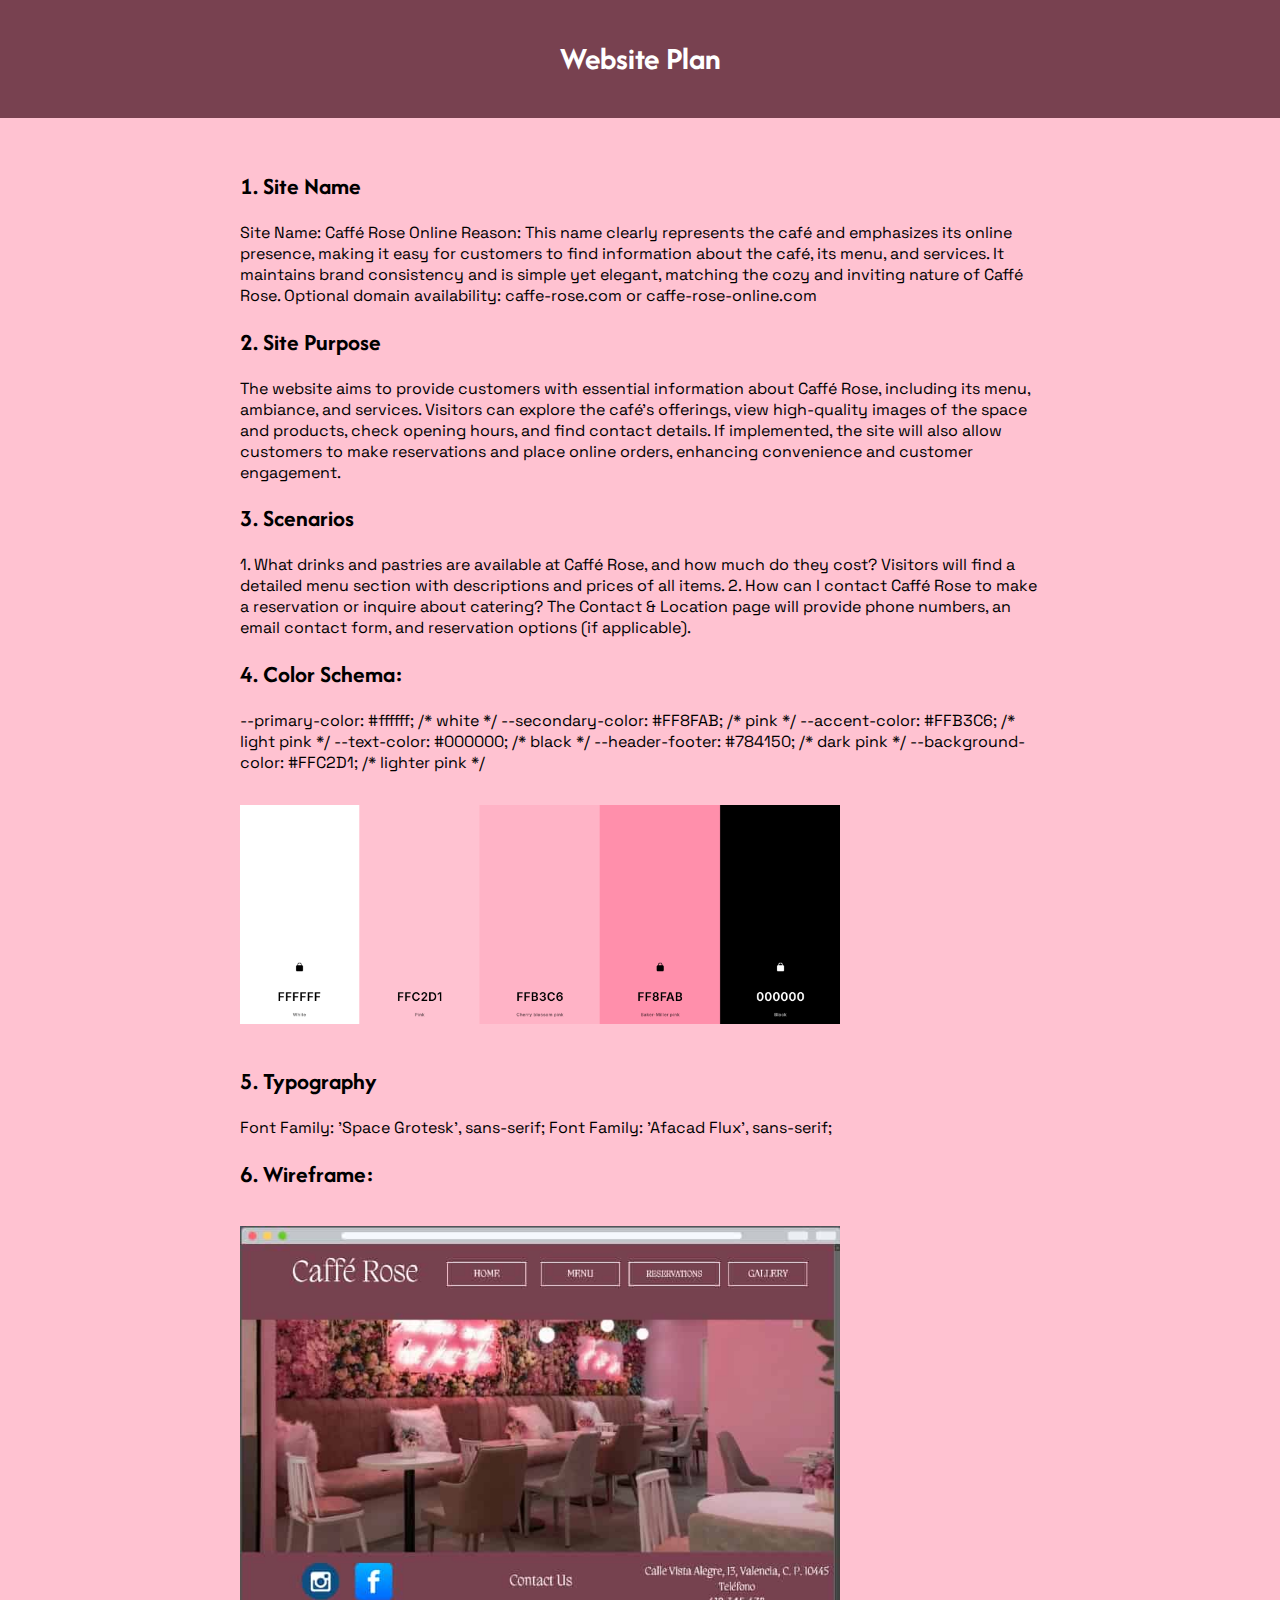
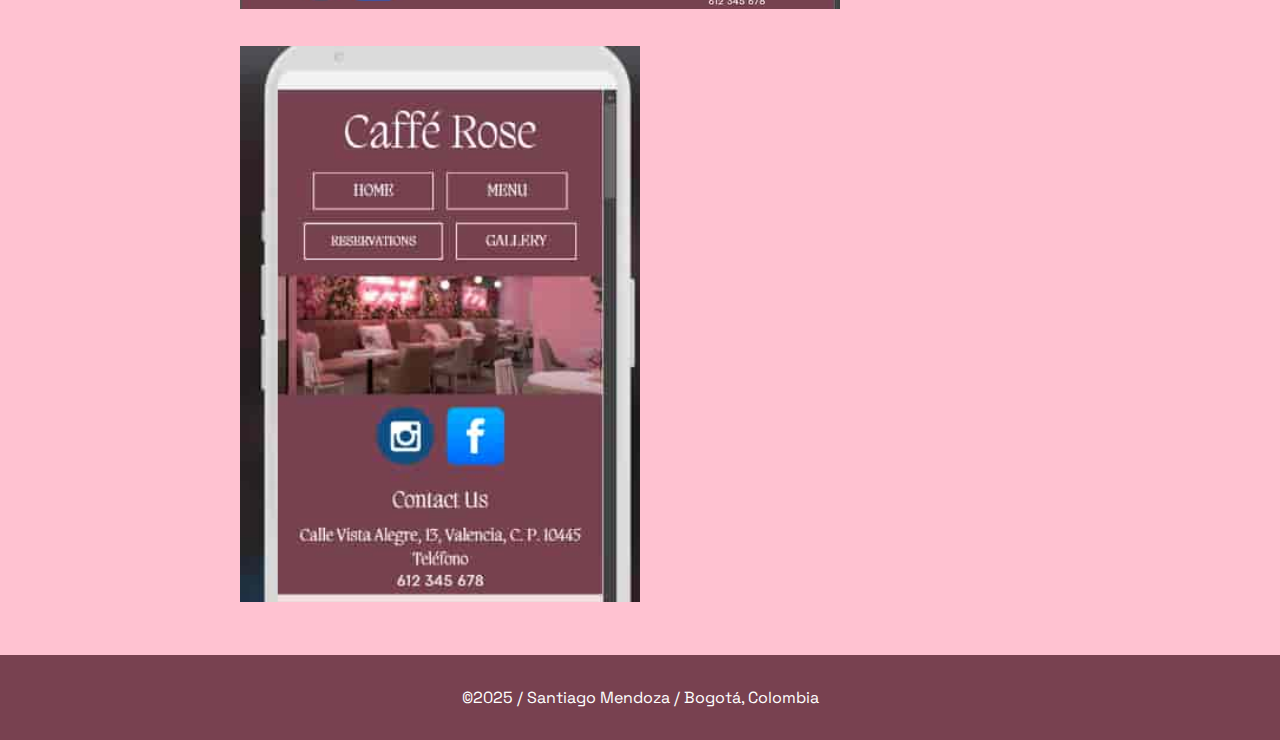
<file: project/siteplan.html>
<!DOCTYPE html>
<html lang="en">

<head>
    <meta charset="UTF-8">
    <link rel="stylesheet" type="text/css" href="siteplan.css">
    <link rel="preconnect" href="https://fonts.googleapis.com">
    <link rel="preconnect" href="https://fonts.gstatic.com" crossorigin>
    <link
        href="https://fonts.googleapis.com/css2?family=Afacad+Flux:wght@100..1000&family=Space+Grotesk:wght@300..700&display=swap"
        rel="stylesheet">
    <meta name="description" content="Descriptions of the website content.">
    <meta name="viewport" content="width=device-width, initial-scale=1.0">
    <meta name="author" content="Santiago Mendoza">
    <title>Website Plan</title>
</head>

<body>
    <header>
        <h1>Website Plan</h1>
    </header>
    <main>
        <div class="main">
            <h2>1. Site Name</h2>
            <p>Site Name: Caffé Rose Online
                Reason: This name clearly represents the café and emphasizes its online presence, making it easy for
                customers to find information about the café, its menu, and services. It maintains brand consistency and
                is simple yet elegant, matching the cozy and inviting nature of Caffé Rose.
                Optional domain availability: caffe-rose.com or caffe-rose-online.com</p>
        </div>
        <div class="main">
            <h2>2. Site Purpose</h2>
            <p>The website aims to provide customers with essential information about Caffé Rose, including its menu,
                ambiance, and services. Visitors can explore the café’s offerings, view high-quality images of the space
                and products, check opening hours, and find contact details. If implemented, the site will also allow
                customers to make reservations and place online orders, enhancing convenience and customer engagement.
            </p>
        </div>
        <div class="main">
            <h2>3. Scenarios</h2>
            <p>1. What drinks and pastries are available at Caffé Rose, and how much do they cost?
                Visitors will find a detailed menu section with descriptions and prices of all items.

                2. How can I contact Caffé Rose to make a reservation or inquire about catering?
                The Contact & Location page will provide phone numbers, an email contact form, and reservation options
                (if applicable).</p>
        </div>
        <div class="main">
            <h2>4. Color Schema: </h2>
            <p> --primary-color: #ffffff; /* white */
                --secondary-color: #FF8FAB; /* pink */
                --accent-color: #FFB3C6; /* light pink */
                --text-color: #000000; /* black */
                --header-footer: #784150; /* dark pink */
                --background-color: #FFC2D1; /* lighter pink */</p>
            <img src="images/ColorSchema.png" alt="Color Palette" width="600" height="300" loading="lazy">
        </div>
        <div class="main">
            <h2>5. Typography</h2>
            <p>Font Family: 'Space Grotesk', sans-serif;
                Font Family: 'Afacad Flux', sans-serif;</p>
        </div>
        <div class="main">
            <h2>6. Wireframe:</h2>
            <img src="images/schemalarge.jpg" alt="Wireframe" width="600" height="300" loading="lazy">
            <img src="images/schemasmall.jpg" alt="Wireframe" width="400" height="300" loading="lazy">
        </div>
    </main>
    <footer>
        <p>&copy;2025 / Santiago Mendoza / Bogotá, Colombia</p>
    </footer>
</body>

</html>
</file>
<file: chamber/styles/basediscover.css>
/* Base CSS (styles.css) */
:root {
    --primary-color: #2c3e50;      /* Dark blue */
    --secondary-color: #e74c3c;    /* Red */
    --accent-color: #f39c12;       /* Orange */
    --background-color: #f9f9f9;
    --text-color: #333;
    --light-text: #fff;
    --border-color: #ddd;
    --card-shadow: 0 4px 8px rgba(0,0,0,0.1);
}

* {
    box-sizing: border-box;
}

body {
    font-family: 'Roboto', Arial, sans-serif;
    line-height: 1.6;
    color: var(--text-color);
    background-color: var(--background-color);
    margin: 0;
    padding: 0;
    min-height: 100vh;
    display: flex;
    flex-direction: column;
}

a {
    text-decoration: none;
    color: white;
    font-size: larger;
}

/* Header Styles */
header {
    background-color: var(--primary-color);
    color: var(--light-text);
    padding: 1rem;
    display: flex;
    justify-content: space-between;
    align-items: center;
    flex-wrap: wrap;
}

.logo {
    display: flex;
    align-items: center;
    gap: 1rem;
}

.logo img {
    height: 100px;
    width: auto;
    border-radius: 35%;
}

.logo h1 {
    margin: 0;
    font-size: 1.5rem;
    color: var(--light-text);
}

/* Navigation */
nav {
    display: flex;
    align-items: center;
}

#menu-button {
    background: none;
    border: none;
    color: var(--light-text);
    font-size: 1.5rem;
    cursor: pointer;
    display: none;
}

.navigation {
    display: flex;
    list-style: none;
    margin: 0;
    padding: 0;
    gap: 1.5rem;
}

.navigation a {
    color: var(--light-text);
    padding: 0.5rem;
    border-radius: 4px;
    transition: background-color 0.3s;
}

.navigation a:hover, .navigation .active a {
    background-color: var(--secondary-color);
    color: black;
}

.social-media {
    display: flex;
    gap: 1rem;
}

.social-media img {
    width: 30px;
    height: 30px;
}

/* ===================================================================
3. MAIN CONTENT & DISCOVER PAGE
=================================================================== */
main {
    flex: 1;
    width: 100%;
    max-width: 1200px;
    margin: 0 auto;
    padding: 1.5rem;
}

.intro {
    text-align: center;
    margin-bottom: 2rem;
    padding: 0 1rem;
}

.cards-container {
    display: grid;
    grid-template-columns: 1fr;
    gap: 1.5rem;
}

/* --- Card Styles: Mobile View (Small Screens) --- */
.discover-card {
    border: 1px solid var(--border-color);
    border-radius: 8px;
    background-color: white;
    box-shadow: var(--card-shadow);
    transition: transform 0.3s, box-shadow 0.3s;
    display: grid; /* Using grid for layout */
    grid-template-columns: 1fr; /* Single column */
    padding: 1rem;
}

.discover-card h2 {
    /* Order: 1 */
    grid-row: 1; 
    font-size: 1.5rem;
    color: var(--primary-color);
    margin-bottom: 1rem;
}

.discover-card figure {
    /* Order: 2 */
    grid-row: 2;
    margin-bottom: 1rem;
}

.discover-card img {
    width: 100%;
    height: 200px;
    object-fit: cover;
    border-radius: 4px;
}

.discover-card p {
    /* Order: 3 */
    grid-row: 3;
    margin-bottom: 1rem;
}

.discover-card address {
    /* Order: 4 */
    grid-row: 4;
    font-style: normal;
    color: #7f8c8d;
}

/* ===================================================================
Hover effect for discover images (Tablet and up)
=================================================================== */
@media screen and (min-width: 768px) {
    .discover-card img {
        transition: transform 0.3s ease-in-out, box-shadow 0.3s ease-in-out;
    }

    .discover-card img:hover {
        transform: scale(1.05); /* Slightly enlarge the image */
        box-shadow: 0 8px 16px rgba(0, 0, 0, 0.2); /* Add a subtle shadow */
    }
}

/* ===================================================================
4. FOOTER (No changes from before)
=================================================================== */
/* Footer */
footer {
    background-color: var(--primary-color);
    color: var(--light-text);
    padding: 2rem 1rem;
}

.footer-content {
    max-width: 1200px;
    margin: 0 auto;
    display: grid;
    grid-template-columns: repeat(auto-fit, minmax(250px, 1fr));
    gap: 2rem;
}

.contact-info h3, .quick-links h3 {
    margin-top: 0;
    color: var(--accent-color);
}

.quick-links ul {
    list-style: none;
    padding: 0;
    margin: 0;
}

.quick-links li {
    margin-bottom: 0.5rem;
}

.quick-links a {
    color: var(--light-text);
}

.quick-links a:hover {
    text-decoration: underline;
}

.credits {
    font-size: 0.9rem;
    opacity: 0.8;
}

/* Medium View (styles/medium.css) */
@media (max-width: 768px) {
    .logo h1 {
        font-size: 1.2rem;
    }
    
    #menu-button {
        display: block;
    }
    
    .navigation {
        display: none;
        flex-direction: column;
        width: 100%;
        margin-top: 1rem;
    }
    
    .navigation.open {
        display: flex;
    }
    
    .directory-controls {
        flex-direction: column;
        align-items: flex-start;
    }
    
    .directory-container.list-view .business-card {
        flex-direction: column;
    }
    
    .directory-container.list-view .card-header {
        flex: 0 0 auto;
    }
}


/* ===================================================================
5. MEDIA QUERIES (TABLET & UP)
=================================================================== */
@media screen and (min-width: 768px) {
    /* --- Main container now has two columns --- */
    .cards-container {
        grid-template-columns: repeat(2, 1fr);
        gap: 2rem;
    }

    /* --- Card Layout: Medium and Large Screens --- */
    .discover-card {
        padding: 0; /* Remove padding for edge-to-edge image */
        grid-template-columns: 250px 1fr; /* Two columns: image | text */
        grid-template-rows: auto 1fr auto; /* Rows for title, desc, address */
        grid-column-gap: 1.5rem;
        text-align: left;
    }

    .discover-card h2 {
        /* Position in grid: Row 1, Column 2 */
        grid-row: 1 / 2;
        grid-column: 2 / 3;
        padding: 1rem 1rem 0 0; /* Adjust padding */
        margin-bottom: 0.5rem;
    }

    .discover-card figure {
        /* Position in grid: Fills all 3 rows in Column 1 */
        grid-row: 1 / 4;
        grid-column: 1 / 2;
        margin-bottom: 0;
        height: 100%;
    }

    .discover-card img {
        height: 100%;
        border-radius: 8px 0 0 8px; /* Round left corners only */
    }

    .discover-card p {
        /* Position in grid: Row 2, Column 2 */
        grid-row: 2 / 3;
        grid-column: 2 / 3;
        padding-right: 1rem;
        margin-bottom: 0.5rem;
    }

    .discover-card address {
         /* Position in grid: Row 3, Column 2 */
        grid-row: 3 / 4;
        grid-column: 2 / 3;
        padding: 0 1rem 1rem 0;
    }

    /* Re-enable header navigation for larger screens */
    #menu-button { display: none; }
    .navigation { display: flex; flex-direction: row; width: auto; margin-top: 0; gap: 1.5rem; }
    .footer-content { grid-template-columns: repeat(auto-fit, minmax(250px, 1fr)); text-align: left; }
}

/* ===================================================================
6. MEDIA QUERIES (DESKTOP & UP)
=================================================================== */
@media screen and (min-width: 1024px) {
    main {
        padding: 2rem;
    }
}
</file>
<file: chamber/styles/basej.css>
/* Base CSS (styles.css) */
:root {
  --primary-color: #2c3e50;
  /* Dark blue */
  --secondary-color: #e74c3c;
  /* Red */
  --accent-color: #f39c12;
  /* Orange */
  --background-color: #f9f9f9;
  --text-color: #333;
  --light-text: #fff;
  --border-color: #ddd;
  --card-shadow: 0 4px 8px rgba(0, 0, 0, 0.1);
}

* {
  box-sizing: border-box;
}

body {
  font-family: 'Roboto', Arial, sans-serif;
  line-height: 1.6;
  color: var(--text-color);
  background-color: var(--background-color);
  margin: 0;
  padding: 0;
  min-height: 100vh;
  display: flex;
  flex-direction: column;
}

a {
  text-decoration: none;
  color: white;
  font-size: larger;
}

/* Header Styles */
header {
  background-color: var(--primary-color);
  color: var(--light-text);
  padding: 1rem;
  display: flex;
  justify-content: space-between;
  align-items: center;
  flex-wrap: wrap;
}

.logo {
  display: flex;
  align-items: center;
  gap: 1rem;
}

.logo img {
  height: 100px;
  width: auto;
  border-radius: 35%;
}

.logo h1 {
  margin: 0;
  font-size: 1.5rem;
  color: var(--light-text);
}

/* Navigation */
nav {
  display: flex;
  align-items: center;
}

#menu-button {
  background: none;
  border: none;
  color: var(--light-text);
  font-size: 1.5rem;
  cursor: pointer;
  display: none;
}

.navigation {
  display: flex;
  list-style: none;
  margin: 0;
  padding: 0;
  gap: 1.5rem;
}

.navigation a {
  color: var(--light-text);
  padding: 0.5rem;
  border-radius: 4px;
  transition: background-color 0.3s;
}

.navigation a:hover,
.navigation .active a {
  background-color: var(--secondary-color);
  color: black;
}

.social-media {
  display: flex;
  gap: 1rem;
}

.social-media img {
  width: 30px;
  height: 30px;
}

/* Form and Membership Layout */
main {
  padding: 2rem;
  display: grid;
  grid-template-columns: 1fr 1fr;
  gap: 2rem;
  max-width: 1200px;
  margin: 0 auto;
}

h2 {
  grid-column: 1 / -1;
  color: var(--primary-color);
  border-bottom: 2px solid var(--accent-color);
  padding-bottom: 0.5rem;
  margin-bottom: 1.5rem;
}

form {
  display: flex;
  flex-direction: column;
  gap: 1rem;
}

form label {
  display: block;
  margin-bottom: 0.5rem;
  font-weight: bold;
}

form input,
form select,
form textarea {
  width: 100%;
  padding: 0.75rem;
  border: 1px solid var(--border-color);
  border-radius: 4px;
  font-size: 1rem;
}

form input[type="submit"] {
  background-color: var(--accent-color);
  color: white;
  border: none;
  padding: 1rem;
  cursor: pointer;
  font-weight: bold;
  transition: background-color var(--transition-speed);
}

form input[type="submit"]:hover {
  background-color: var(--secondary-color);
}

/* Membership Cards Container */
.membership-container {
  display: flex;
  flex-direction: column;
  gap: 1.5rem;
}

.membership-cards {
  display: grid;
  grid-template-columns: 1fr;
  gap: 1.5rem;
}

.card {
  background-color: white;
  border-radius: 8px;
  padding: 1.5rem;
  box-shadow: var(--card-shadow);
  transition: transform var(--transition-speed), box-shadow var(--transition-speed);
  opacity: 0;
  transform: translateY(20px);
  animation: fadeInUp 0.6s ease-out forwards;
}

.card:nth-child(1) {
  animation-delay: 0.1s;
}

.card:nth-child(2) {
  animation-delay: 0.3s;
}

.card:nth-child(3) {
  animation-delay: 0.5s;
}

.card:nth-child(4) {
  animation-delay: 0.7s;
}

.card:hover {
  transform: translateY(-5px);
  box-shadow: 0 6px 12px rgba(0, 0, 0, 0.15);
}

.card h3 {
  color: var(--primary-color);
  margin-top: 0;
  margin-bottom: 1rem;
}

.card p {
  margin-bottom: 1.5rem;
  color: var(--text-color);
}

.card button {
  background-color: var(--primary-color);
  color: white;
  border: none;
  padding: 0.75rem 1.5rem;
  border-radius: 4px;
  cursor: pointer;
  font-weight: bold;
  transition: background-color var(--transition-speed);
}

.card button:hover {
  background-color: var(--accent-color);
}

/* Modal Styles */
.modal {
  display: none;
  position: fixed;
  top: 0;
  left: 0;
  width: 100%;
  height: 100%;
  background-color: rgba(0, 0, 0, 0.5);
  z-index: 1000;
  justify-content: center;
  align-items: center;
}

.modal-content {
  background-color: white;
  padding: 2rem;
  border-radius: 8px;
  max-width: 500px;
  width: 90%;
  box-shadow: 0 4px 20px rgba(0, 0, 0, 0.2);
  position: relative;
  animation: modalFadeIn 0.3s ease-out;
}

.modal h2 {
  margin-top: 0;
}

.modal button {
  background-color: var(--secondary-color);
  color: white;
  border: none;
  padding: 0.5rem 1rem;
  border-radius: 4px;
  cursor: pointer;
  margin-top: 1rem;
}

/* Animations */
@keyframes fadeInUp {
  to {
    opacity: 1;
    transform: translateY(0);
  }
}

@keyframes modalFadeIn {
  from {
    opacity: 0;
    transform: translateY(-20px);
  }

  to {
    opacity: 1;
    transform: translateY(0);
  }
}

/* Footer */
footer {
  background-color: var(--primary-color);
  color: var(--light-text);
  padding: 2rem 1rem;
}

.footer-content {
  max-width: 1200px;
  margin: 0 auto;
  display: grid;
  grid-template-columns: repeat(auto-fit, minmax(250px, 1fr));
  gap: 2rem;
}

.contact-info h3, .quick-links h3 {
  margin-top: 0;
  color: var(--accent-color);
}

.quick-links ul {
  list-style: none;
  padding: 0;
  margin: 0;
}

.quick-links li {
  margin-bottom: 0.5rem;
}

.quick-links a {
  color: var(--light-text);
}

.quick-links a:hover {
  text-decoration: underline;
}

.credits {
  font-size: 0.9rem;
  opacity: 0.8;
}
</file>
<file: chamber/styles/largej.css>
/* Medium View (styles/medium.css) */
@media (max-width: 768px) {
.logo h1 {
    font-size: 1.2rem;
}

#menu-button {
    display: block;
}

.navigation {
    display: none;
    flex-direction: column;
    width: 100%;
    margin-top: 1rem;
}

.navigation.open {
    display: flex;
}

.directory-controls {
    flex-direction: column;
    align-items: flex-start;
}

.directory-container.list-view .business-card {
    flex-direction: column;
}

.directory-container.list-view .card-header {
    flex: 0 0 auto;
}
}


/* Responsive Styles */
@media (max-width: 768px) {
main {
grid-template-columns: 1fr;
}

.membership-cards {
grid-template-columns: 1fr 1fr;
}
}

@media (max-width: 480px) {
.membership-cards {
grid-template-columns: 1fr;
}

form input,
form select,
form textarea {
padding: 0.5rem;
}

.card {
padding: 1rem;
}
}
</file>
<file: chamber/styles/base.css>
/* Base CSS (styles.css) */
        :root {
            --primary-color: #2c3e50;      /* Dark blue */
            --secondary-color: #e74c3c;    /* Red */
            --accent-color: #f39c12;       /* Orange */
            --background-color: #f9f9f9;
            --text-color: #333;
            --light-text: #fff;
            --border-color: #ddd;
            --card-shadow: 0 4px 8px rgba(0,0,0,0.1);
        }
        
        * {
            box-sizing: border-box;
        }
        
        body {
            font-family: 'Roboto', Arial, sans-serif;
            line-height: 1.6;
            color: var(--text-color);
            background-color: var(--background-color);
            margin: 0;
            padding: 0;
            min-height: 100vh;
            display: flex;
            flex-direction: column;
        }
        
        a {
            text-decoration: none;
            color: white;
            font-size: larger;
        }
        
        /* Header Styles */
        header {
            background-color: var(--primary-color);
            color: var(--light-text);
            padding: 1rem;
            display: flex;
            justify-content: space-between;
            align-items: center;
            flex-wrap: wrap;
        }
        
        .logo {
            display: flex;
            align-items: center;
            gap: 1rem;
        }
        
        .logo img {
            height: 100px;
            width: auto;
            border-radius: 35%;
        }
        
        .logo h1 {
            margin: 0;
            font-size: 1.5rem;
            color: var(--light-text);
        }
        
        /* Navigation */
        nav {
            display: flex;
            align-items: center;
        }
        
        #menu-button {
            background: none;
            border: none;
            color: var(--light-text);
            font-size: 1.5rem;
            cursor: pointer;
            display: none;
        }
        
        .navigation {
            display: flex;
            list-style: none;
            margin: 0;
            padding: 0;
            gap: 1.5rem;
        }
        
        .navigation a {
            color: var(--light-text);
            padding: 0.5rem;
            border-radius: 4px;
            transition: background-color 0.3s;
        }
        
        .navigation a:hover, .navigation .active a {
            background-color: var(--secondary-color);
            color: black;
        }
        
        .social-media {
            display: flex;
            gap: 1rem;
        }
        
        .social-media img {
            width: 30px;
            height: 30px;
        }
        
        /* Main Content */
        main {
            flex: 1;
            padding: 2rem;
            max-width: 1200px;
            margin: 0 auto;
            width: 100%;
        }
        
        h2 {
            color: var(--primary-color);
            border-bottom: 2px solid var(--accent-color);
            padding-bottom: 0.5rem;
            margin-bottom: 1.5rem;
        }
        
        /* Directory Controls */
        .directory-controls {
            display: flex;
            justify-content: space-between;
            align-items: center;
            margin-bottom: 2rem;
            flex-wrap: wrap;
            gap: 1rem;
        }
        
        .view-toggle {
            display: flex;
            gap: 0.5rem;
        }
        
        .view-toggle button {
            padding: 0.5rem 1rem;
            border: 1px solid var(--border-color);
            background-color: white;
            cursor: pointer;
            border-radius: 4px;
            transition: all 0.3s;
        }
        
        .view-toggle button.active {
            background-color: var(--primary-color);
            color: white;
            border-color: var(--primary-color);
        }
        
        .filter-options {
            display: flex;
            gap: 1rem;
            align-items: center;
            flex-wrap: wrap;
        }
        
        .filter-options label {
            font-weight: bold;
        }
        
        .filter-options select {
            padding: 0.5rem;
            border-radius: 4px;
            border: 1px solid var(--border-color);
        }
        
        /* Business Cards */
        .directory-container {
            display: grid;
            grid-template-columns: repeat(auto-fill, minmax(300px, 1fr));
            gap: 2rem;
        }
        
        .directory-container.list-view {
            display: block;
        }
        
        .business-card {
            background-color: white;
            border-radius: 8px;
            overflow: hidden;
            box-shadow: var(--card-shadow);
            transition: transform 0.3s, box-shadow 0.3s;
        }
        
        .directory-container:not(.list-view) .business-card:hover {
            transform: translateY(-5px);
            box-shadow: 0 10px 20px rgba(0,0,0,0.15);
        }
        
        .directory-container.list-view .business-card {
            display: flex;
            margin-bottom: 1rem;
        }
        
        .directory-container.list-view .card-header {
            flex: 0 0 200px;
            position: relative;
        }

        .directory-container.list-view .card-header img {
            width: 100%;
            height: 200px;
            object-fit: cover;
        }
        
        .directory-container.list-view .card-body {
            flex: 1;
            padding: 1rem;
        }
        
        .card-header {
            position: relative;
        }
        
        .card-header img {
            width: 100%;
            height: 200px;
            object-fit: cover;
        }
        
        .card-header h3 {
            position: absolute;
            bottom: 0;
            left: 0;
            right: 0;
            background-color: rgba(0,0,0,0.7);
            color: white;
            margin: 0;
            padding: 1rem;
        }
        
        .membership-badge {
            position: absolute;
            top: 1rem;
            right: 1rem;
            padding: 0.25rem 0.5rem;
            border-radius: 4px;
            font-size: 0.8rem;
            font-weight: bold;
            color: black;
        }
        
        .membership-badge.gold {
            background-color: gold;
            color: var(--text-color);
            text-shadow: 0 0 2px rgba(0,0,0,0.2);
        }
        
        .membership-badge.silver {
            background-color: silver;
            color: var(--text-color);
            text-shadow: 0 0 2px rgba(0,0,0,0.2);
        }
        
        .membership-badge.np {
            background-color: var(--secondary-color);
        }
        
        .card-body {
            padding: 1.5rem;
        }
        
        .tagline {
            font-style: italic;
            color: #666;
            margin-top: 0;
        }
        
        .contact-info p {
            margin: 0.5rem 0;
        }
        .contact-info a {
            color: var(--primary-color);
            text-decoration: none;
        }
        
        /* Footer */
        footer {
            background-color: var(--primary-color);
            color: var(--light-text);
            padding: 2rem 1rem;
        }
        
        .footer-content {
            max-width: 1200px;
            margin: 0 auto;
            display: grid;
            grid-template-columns: repeat(auto-fit, minmax(250px, 1fr));
            gap: 2rem;
        }
        
        .contact-info h3, .quick-links h3 {
            margin-top: 0;
            color: var(--accent-color);
        }
        
        .quick-links ul {
            list-style: none;
            padding: 0;
            margin: 0;
        }
        
        .quick-links li {
            margin-bottom: 0.5rem;
        }
        
        .quick-links a {
            color: var(--light-text);
        }
        
        .quick-links a:hover {
            text-decoration: underline;
        }
        
        .credits {
            font-size: 0.9rem;
            opacity: 0.8;
        }
        
        /* Medium View (styles/medium.css) */
        @media (max-width: 768px) {
            .logo h1 {
                font-size: 1.2rem;
            }
            
            #menu-button {
                display: block;
            }
            
            .navigation {
                display: none;
                flex-direction: column;
                width: 100%;
                margin-top: 1rem;
            }
            
            .navigation.open {
                display: flex;
            }
            
            .directory-controls {
                flex-direction: column;
                align-items: flex-start;
            }
            
            .directory-container.list-view .business-card {
                flex-direction: column;
            }
            
            .directory-container.list-view .card-header {
                flex: 0 0 auto;
            }
        }
</file>
<file: chamber/styles/larger.css>
/* Small View (styles/large.css - despite the name, this is for small screens) */
        @media (max-width: 480px) {
            .logo {
                flex-direction: column;
                text-align: center;
                gap: 0.5rem;
            }
            
            .logo img {
                height: 50px;
                border-radius: 35%;
            }
            
            .filter-options {
                flex-direction: column;
                align-items: flex-start;
                gap: 0.5rem;
            }
            
            .directory-container {
                grid-template-columns: 1fr;
            }
        }
</file>
<file: project/caffe.css>
:root {
    --primary-color: #ffffff;
    /* white */
    --secondary-color: #FFB3C6;
    /* light pink */
    --accent-color: #FF8FAB;
    /* pink */
    --text-color: #000000;
    /* black */
    --background-color: #FFC2D1;
    /* lighter pink */
    --header-footer: #784150;
    /* dark pink */
    --font-family1: "Space Grotesk", serif;
    --font-family2: "Afacad Flux", sans-serif;
}

#home {
    display: block;
    /* Show home section initially */
}

header {
    background-color: var(--header-footer);
    color: var(--primary-color);
    font-size: 20px;
    text-align: center;
    padding: 1em;
    margin-bottom: 1em;
}

nav ul {
    list-style: none;
    display: flex;
    flex-direction: column;
}

nav a {
    display: block;
    color: var(--primary-color);
    text-align: center;
    padding: 1rem;
    text-decoration: none;
    font-size: 30px;
}

nav a:hover {
    text-decoration: underline double;
    background-color: #eee;
    color: #000;
}

body {
    font-family: var(--font-family2);
    background-color: var(--background-color);
    color: var(--text-color);
    margin: 0;
    padding: 0;
}

main {
    margin: 0 auto;
    max-width: 2000px;
    padding: 0px 1px 0px 15px;
}

p {
    font-family: var(--font-family1);
    line-height: 1.6;
}

.cafefondo {
    width: 99%;
    height: auto;
    object-fit: cover;
    display: block;
}

.main-container {
    position: relative;
    width: 100%;
    max-width: 1400px;
    /* Adjust as needed */
    margin: 0 auto;
    padding-right: 20px;
    /* Adjust as needed */
    Box-sizing: border-box;
}

.text {
    position: absolute;
    top: 50%;
    /* Centers vertically */
    right: 5%;
    /* Moves it to the right */
    transform: translateY(-50%);
    /* Adjusts for centering */
    background: rgba(255, 255, 255, 0.7);
    /* Light background for readability */
    padding: 20px;
    border-radius: 10px;
    max-width: 400px;
    /* Adjust as needed */
    text-align: center;
}

.boton {
    display: block;
    margin: 10px auto;
    background-color: var(--accent-color);
    color: var(--text-color);
    padding: 10px 20px;
    border: none;
    border-radius: 5px;
    font-size: 16px;
    cursor: pointer;
}

.boton:hover {
    background-color: var(--secondary-color);
}

.reservation-section {
    background-color: #fdd8e0;
    padding: 50px 20px;
    text-align: center;
}

.reservation-container {
    max-width: 600px;
    margin: auto;
    background: rgba(255, 255, 255, 0.9);
    padding: 30px;
    border-radius: 15px;
    box-shadow: 0 4px 10px rgba(0, 0, 0, 0.1);
}

.section-title {
    font-size: 28px;
    color: #6d3d50;
    font-weight: bold;
}

.section-subtitle {
    font-size: 16px;
    color: #333;
    margin-bottom: 20px;
}

.reservation-form {
    display: flex;
    flex-direction: column;
}

.reservation-form label {
    text-align: left;
    font-weight: bold;
    margin-top: 10px;
}

.reservation-form input {
    padding: 10px;
    border: 1px solid #ccc;
    border-radius: 5px;
    font-size: 16px;
}

.reserve-btn {
    margin-top: 20px;
    padding: 12px;
    background-color: #ff6699;
    border: none;
    color: var(--text-color);
    font-size: 18px;
    border-radius: 5px;
    cursor: pointer;
}

.reserve-btn:hover {
    background-color: #e05585;
}

.confirmation-message {
    margin-top: 20px;
    color: #6d3d50;
    font-weight: bold;
}

.section {
    display: none;
    opacity: 0;
    transition: opacity 0.5s ease-in-out;
}

.section.active {
    display: block;
    opacity: 1;
}

.reserve-btn {
    background: linear-gradient(45deg, #ff6699, #d81b60);
    transition: transform 0.2s ease-in-out;
}

.reserve-btn:hover {
    transform: scale(1.05);
    background: linear-gradient(45deg, #d81b60, #ff6699);
}

.menu-container {
    display: grid;
    grid-template-columns: repeat(2, 1fr);
    /* 2 columns */
    gap: 50px;
    /* Spacing between items */
    padding: 20px;
    justify-content: center;
    /* Centers the grid */
    align-items: start;
    max-width: 1500px;
    /* Adjust for better spacing */
    margin: auto;
}

.menu-item {
    background: #fff;
    padding: 15px;
    border-radius: 10px;
    box-shadow: 0px 4px 8px rgba(0, 0, 0, 0.1);
    text-align: center;
    min-width: 300px;
    /* Ensures proper spacing */
}


.menu-item h3 {
    font-size: 1.5rem;
    margin-bottom: 10px;
}

.menu-item ul {
    list-style: none;
    padding: 0;
}

.menu-item li {
    font-size: 1.2rem;
    padding: 5px 0;
}

.gallery-container {
    display: grid;
    grid-template-columns: repeat(auto-fit, minmax(250px, 1fr));
    gap: 15px;
    padding: 20px;
}

.gallery-item {
    overflow: hidden;
    border-radius: 10px;
    box-shadow: 0px 4px 8px rgba(0, 0, 0, 0.1);
}

.gallery-item img {
    width: 100%;
    height: auto;
    object-fit: cover;
    border-radius: 10px;
    transition: transform 0.3s ease;
}

.gallery-item img:hover {
    transform: scale(1.05);
}

/* Modal styling */
.modal {
    display: none;
    /* Hidden by default */
    position: fixed;
    /* Stay in place */
    z-index: 1;
    /* Sit on top */
    left: 0;
    top: 0;
    width: 100%;
    height: 100%;
    background-color: rgba(0, 0, 0, 0.5);
    /* Black with opacity */
}

/* Modal content box */
.modal-content {
    background-color: white;
    margin: 15% auto;
    /* Center the modal */
    padding: 20px;
    border: 1px solid #888;
    width: 80%;
    max-width: 500px;
}

/* Close button (X) */
.close {
    color: #aaa;
    float: right;
    font-size: 28px;
    font-weight: bold;
}

/* Close button hover effect */
.close:hover,
.close:focus {
    color: black;
    text-decoration: none;
    cursor: pointer;
}


h2 {
    font-size: 2rem;
    margin-bottom: 20px;
    text-align: center;
}

footer {
    background-color: var(--header-footer);
    display: flex;
    flex-wrap: nowrap;
    align-items: center;
    color: var(--primary-color);
    text-align: center;
    padding: 20px;
    margin-top: 1em;
}

footer>p {
    font-size: 20px;
    flex-grow: 1;
    text-align: center;
    font-family: var(--font-family2)
}

.sociallinks {
    text-decoration: none;
    margin-left: auto;
    margin-right: 2%;
    display: flex;
    justify-content: flex-end;
    gap: 10px;
    text-decoration-color: #FFFFFF;
}

@media (min-width: 700px) {
    header {
        display: flex;
        align-items: center;
        justify-content: space-between;
    }

    nav ul {
        justify-content: flex-end;
        flex-direction: row;
    }

    nav a {
        flex: 1 1 100%;
    }

    #menu {
        display: none;
    }

    .navigation {
        display: flex;
    }

    .navigation li {
        display: block;
        /* change state in small view */
        flex: 1 1 100%;
    }
}

@media screen and (max-width: 700px) {
    header {
        display: grid;
        grid-template-columns: 1fr 1fr;
        grid-template-rows: 80px auto;
        height: auto;
    }

    header h1 {
        grid-column: 1/2;
        grid-row: 1/2;
        align-self: center;
        height: auto;
    }

    header h1,
    #menu {
        padding: 0 1rem;
    }

    #menu {
        display: block;
        align-self: center;
        justify-self: right;
    }

    #menu::before {
        content: "☰";
        color: white;
        font-size: 2rem;
        font-weight: 900;
    }

    .show #menu::before {
        content: "❎";
        color: white;
        font-size: 2rem;
        font-weight: 900;
    }

    .main-container {
        display: flex;
        flex-direction: column;
        align-items: center;
        max-width: 1200px;
        margin: 20px auto;
        padding: 20px;
        padding-right: 20px;
        /* Agregar espacio en el lado derecho */
        box-sizing: border-box;
        /* Asegura que el padding no afecte el tamaño total */
    }

    .cafefondo {
        width: 100%;
        /* Asegura que la imagen ocupe todo el ancho */
        object-fit: cover;
    }

    .text {
        position: static;
        /* El texto no se posiciona absolutamente */
        top: auto;
        /* Se quita el top 50% */
        right: auto;
        /* Se quita el right */
        transform: none;
        /* Se elimina el ajuste de transformación */
        margin-top: 20px;
        /* Añade un margen superior */
        padding: 20px;
        /* Relleno alrededor del texto */
        background: rgba(255, 255, 255, 0.7);
        /* Fondo blanco con opacidad */
        max-width: none;
        /* Se ajusta a todo el ancho disponible */
        width: 100%;
        text-align: center;
    }

    .boton {
        width: 100%;
        font-size: 18px;
    }

    .text p {
        font-size: 14px;
    }

    nav {
        position: relative;
        display: none;
        grid-column: 1/3;
        grid-row: 2/3;
        margin: 0 auto;
        background-color: var(--header-footer);
        width: 100%;
    }

    .show nav {
        display: block;
    }

    .navigation li {
        margin: 1rem;
    }

    .navigation li a {
        display: block;
        color: #003366;
        font-weight: lighter;
        transition: 0.5s;
        font-size: 20px;
        padding: 10px;
        cursor: pointer;
    }

    .navigation li a:hover {
        background-color: #003366;
        color: white;
        border-radius: 5px;
        opacity: .9;
    }

    main {
        margin: 0 1rem;
    }

    .main {
        display: flex;
        flex-wrap: wrap;
        justify-content: center;
        margin: 1rem auto 3rem auto;
        text-align: center;
    }

    .main figure {
        margin-bottom: 2rem;
    }
}
</file>
<file: project/siteplan.css>
:root {
    --primary-color: #ffffff;   /* white */
    --secondary-color: #FFB3C6; /* light pink */
    --accent-color: #FF8FAB;    /* pink */  
    --text-color: #000000;    /* black */
    --background-color: #FFC2D1; /* lighter pink */
    --header-footer: #784150;   /* dark pink */
    --font-family1: "Space Grotesk", serif;
    --font-family2: "Afacad Flux", sans-serif;
}

header {
    background-color: var(--header-footer);
    color: var(--primary-color);
    text-align: center;
    padding: 1em;
    margin-bottom: 1em;
}
body {
    font-family: var(--font-family2);
    background-color: var(--background-color);
    color: var(--text-color);
    margin: 0;
    padding: 0;
}

main {
    margin: 0 auto;
    max-width: 800px;
    padding: 1em;
    justify-content: center;
}
p{
    font-family: var(--font-family1);
}

img {
    max-width: 100%;
    height: auto;
    margin: 1em 0;
}

footer {
    background-color: var(--header-footer);
    color: var(--primary-color);
    text-align: center;
    padding: 1em;
    margin-top: 1em;
}
</file>
